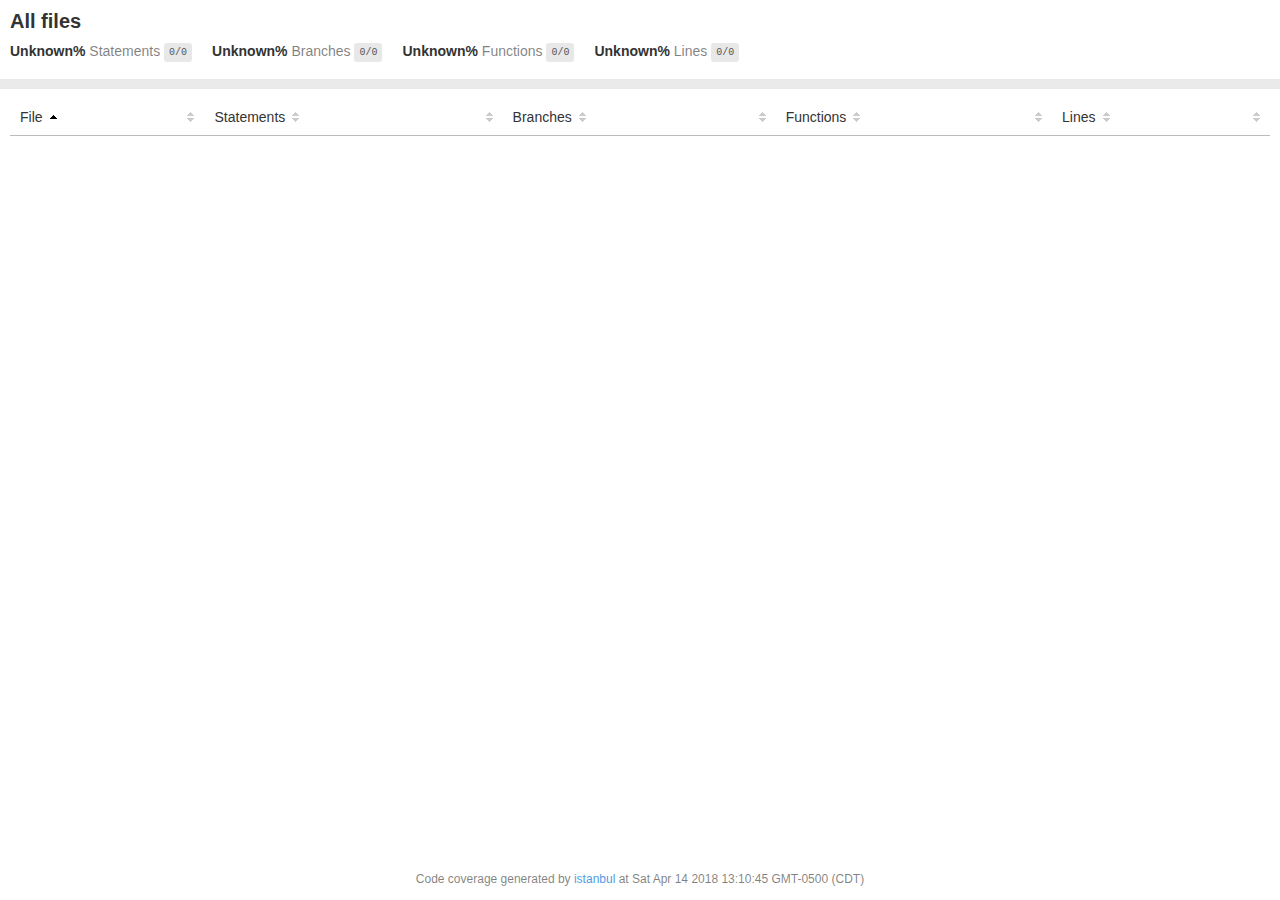
<file: calendar/v-calendar-master/tests/unit/coverage/lcov-report/index.html>
<!doctype html>
<html lang="en">
<head>
    <title>Code coverage report for All files</title>
    <meta charset="utf-8" />
    <link rel="stylesheet" href="prettify.css" />
    <link rel="stylesheet" href="base.css" />
    <meta name="viewport" content="width=device-width, initial-scale=1">
    <style type='text/css'>
        .coverage-summary .sorter {
            background-image: url(sort-arrow-sprite.png);
        }
    </style>
</head>
<body>
<div class='wrapper'>
  <div class='pad1'>
    <h1>
      All files
    </h1>
    <div class='clearfix'>
      <div class='fl pad1y space-right2'>
        <span class="strong">Unknown% </span>
        <span class="quiet">Statements</span>
        <span class='fraction'>0/0</span>
      </div>
      <div class='fl pad1y space-right2'>
        <span class="strong">Unknown% </span>
        <span class="quiet">Branches</span>
        <span class='fraction'>0/0</span>
      </div>
      <div class='fl pad1y space-right2'>
        <span class="strong">Unknown% </span>
        <span class="quiet">Functions</span>
        <span class='fraction'>0/0</span>
      </div>
      <div class='fl pad1y space-right2'>
        <span class="strong">Unknown% </span>
        <span class="quiet">Lines</span>
        <span class='fraction'>0/0</span>
      </div>
    </div>
  </div>
  <div class='status-line medium'></div>
<div class="pad1">
<table class="coverage-summary">
<thead>
<tr>
   <th data-col="file" data-fmt="html" data-html="true" class="file">File</th>
   <th data-col="pic" data-type="number" data-fmt="html" data-html="true" class="pic"></th>
   <th data-col="statements" data-type="number" data-fmt="pct" class="pct">Statements</th>
   <th data-col="statements_raw" data-type="number" data-fmt="html" class="abs"></th>
   <th data-col="branches" data-type="number" data-fmt="pct" class="pct">Branches</th>
   <th data-col="branches_raw" data-type="number" data-fmt="html" class="abs"></th>
   <th data-col="functions" data-type="number" data-fmt="pct" class="pct">Functions</th>
   <th data-col="functions_raw" data-type="number" data-fmt="html" class="abs"></th>
   <th data-col="lines" data-type="number" data-fmt="pct" class="pct">Lines</th>
   <th data-col="lines_raw" data-type="number" data-fmt="html" class="abs"></th>
</tr>
</thead>
<tbody></tbody>
</table>
</div><div class='push'></div><!-- for sticky footer -->
</div><!-- /wrapper -->
<div class='footer quiet pad2 space-top1 center small'>
  Code coverage
  generated by <a href="https://istanbul.js.org/" target="_blank">istanbul</a> at Sat Apr 14 2018 13:10:45 GMT-0500 (CDT)
</div>
</div>
<script src="prettify.js"></script>
<script>
window.onload = function () {
        if (typeof prettyPrint === 'function') {
            prettyPrint();
        }
};
</script>
<script src="sorter.js"></script>
</body>
</html>
</file>
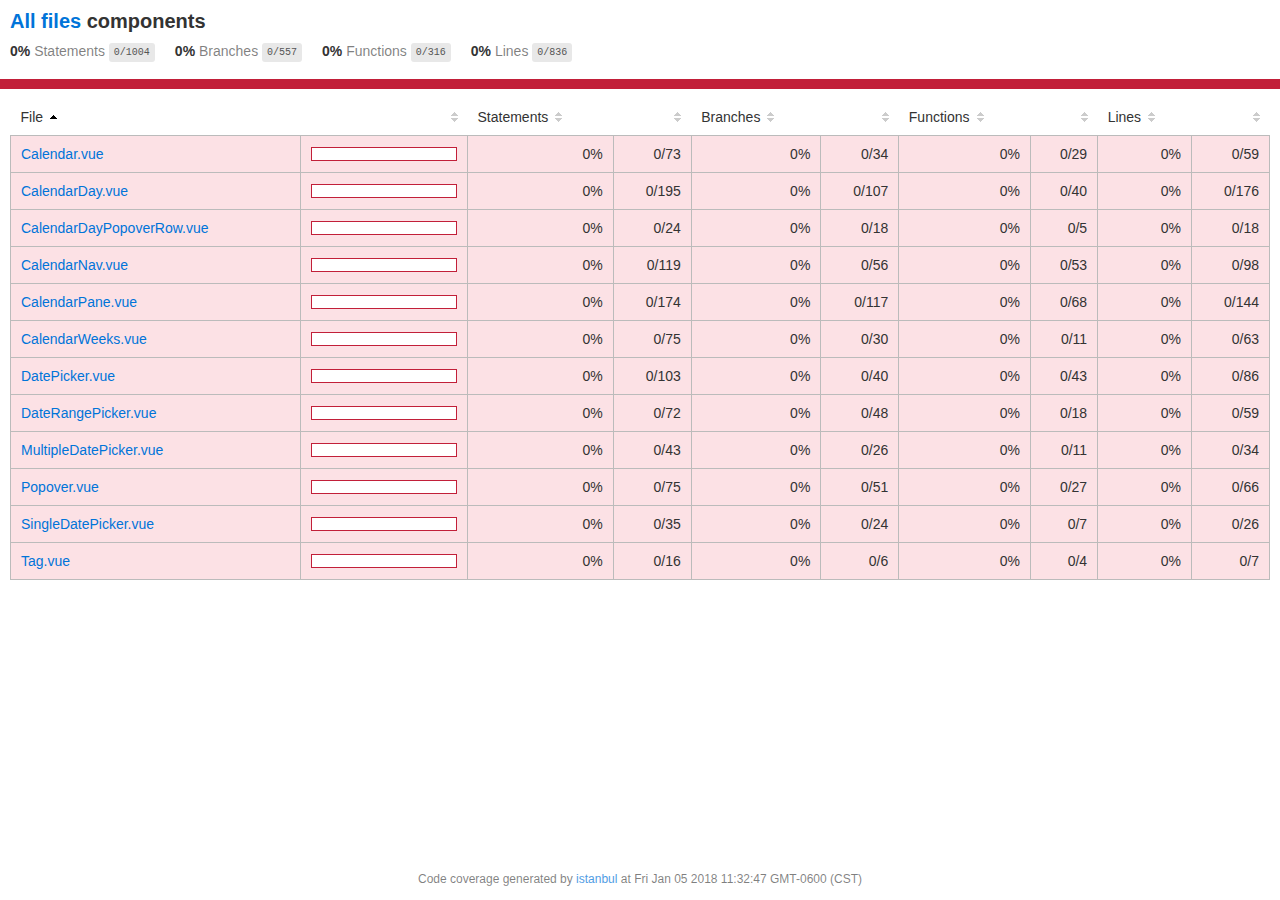
<file: calendar/v-calendar-master/tests/unit/coverage/lcov-report/components/index.html>
<!doctype html>
<html lang="en">
<head>
    <title>Code coverage report for components</title>
    <meta charset="utf-8" />
    <link rel="stylesheet" href="../prettify.css" />
    <link rel="stylesheet" href="../base.css" />
    <meta name="viewport" content="width=device-width, initial-scale=1">
    <style type='text/css'>
        .coverage-summary .sorter {
            background-image: url(../sort-arrow-sprite.png);
        }
    </style>
</head>
<body>
<div class='wrapper'>
  <div class='pad1'>
    <h1>
      <a href="../index.html">All files</a> components
    </h1>
    <div class='clearfix'>
      <div class='fl pad1y space-right2'>
        <span class="strong">0% </span>
        <span class="quiet">Statements</span>
        <span class='fraction'>0/1004</span>
      </div>
      <div class='fl pad1y space-right2'>
        <span class="strong">0% </span>
        <span class="quiet">Branches</span>
        <span class='fraction'>0/557</span>
      </div>
      <div class='fl pad1y space-right2'>
        <span class="strong">0% </span>
        <span class="quiet">Functions</span>
        <span class='fraction'>0/316</span>
      </div>
      <div class='fl pad1y space-right2'>
        <span class="strong">0% </span>
        <span class="quiet">Lines</span>
        <span class='fraction'>0/836</span>
      </div>
    </div>
  </div>
  <div class='status-line low'></div>
<div class="pad1">
<table class="coverage-summary">
<thead>
<tr>
   <th data-col="file" data-fmt="html" data-html="true" class="file">File</th>
   <th data-col="pic" data-type="number" data-fmt="html" data-html="true" class="pic"></th>
   <th data-col="statements" data-type="number" data-fmt="pct" class="pct">Statements</th>
   <th data-col="statements_raw" data-type="number" data-fmt="html" class="abs"></th>
   <th data-col="branches" data-type="number" data-fmt="pct" class="pct">Branches</th>
   <th data-col="branches_raw" data-type="number" data-fmt="html" class="abs"></th>
   <th data-col="functions" data-type="number" data-fmt="pct" class="pct">Functions</th>
   <th data-col="functions_raw" data-type="number" data-fmt="html" class="abs"></th>
   <th data-col="lines" data-type="number" data-fmt="pct" class="pct">Lines</th>
   <th data-col="lines_raw" data-type="number" data-fmt="html" class="abs"></th>
</tr>
</thead>
<tbody><tr>
	<td class="file low" data-value="Calendar.vue"><a href="Calendar.vue.html">Calendar.vue</a></td>
	<td data-value="0" class="pic low"><div class="chart"><div class="cover-fill" style="width: 0%;"></div><div class="cover-empty" style="width:100%;"></div></div></td>
	<td data-value="0" class="pct low">0%</td>
	<td data-value="73" class="abs low">0/73</td>
	<td data-value="0" class="pct low">0%</td>
	<td data-value="34" class="abs low">0/34</td>
	<td data-value="0" class="pct low">0%</td>
	<td data-value="29" class="abs low">0/29</td>
	<td data-value="0" class="pct low">0%</td>
	<td data-value="59" class="abs low">0/59</td>
	</tr>

<tr>
	<td class="file low" data-value="CalendarDay.vue"><a href="CalendarDay.vue.html">CalendarDay.vue</a></td>
	<td data-value="0" class="pic low"><div class="chart"><div class="cover-fill" style="width: 0%;"></div><div class="cover-empty" style="width:100%;"></div></div></td>
	<td data-value="0" class="pct low">0%</td>
	<td data-value="195" class="abs low">0/195</td>
	<td data-value="0" class="pct low">0%</td>
	<td data-value="107" class="abs low">0/107</td>
	<td data-value="0" class="pct low">0%</td>
	<td data-value="40" class="abs low">0/40</td>
	<td data-value="0" class="pct low">0%</td>
	<td data-value="176" class="abs low">0/176</td>
	</tr>

<tr>
	<td class="file low" data-value="CalendarDayPopoverRow.vue"><a href="CalendarDayPopoverRow.vue.html">CalendarDayPopoverRow.vue</a></td>
	<td data-value="0" class="pic low"><div class="chart"><div class="cover-fill" style="width: 0%;"></div><div class="cover-empty" style="width:100%;"></div></div></td>
	<td data-value="0" class="pct low">0%</td>
	<td data-value="24" class="abs low">0/24</td>
	<td data-value="0" class="pct low">0%</td>
	<td data-value="18" class="abs low">0/18</td>
	<td data-value="0" class="pct low">0%</td>
	<td data-value="5" class="abs low">0/5</td>
	<td data-value="0" class="pct low">0%</td>
	<td data-value="18" class="abs low">0/18</td>
	</tr>

<tr>
	<td class="file low" data-value="CalendarNav.vue"><a href="CalendarNav.vue.html">CalendarNav.vue</a></td>
	<td data-value="0" class="pic low"><div class="chart"><div class="cover-fill" style="width: 0%;"></div><div class="cover-empty" style="width:100%;"></div></div></td>
	<td data-value="0" class="pct low">0%</td>
	<td data-value="119" class="abs low">0/119</td>
	<td data-value="0" class="pct low">0%</td>
	<td data-value="56" class="abs low">0/56</td>
	<td data-value="0" class="pct low">0%</td>
	<td data-value="53" class="abs low">0/53</td>
	<td data-value="0" class="pct low">0%</td>
	<td data-value="98" class="abs low">0/98</td>
	</tr>

<tr>
	<td class="file low" data-value="CalendarPane.vue"><a href="CalendarPane.vue.html">CalendarPane.vue</a></td>
	<td data-value="0" class="pic low"><div class="chart"><div class="cover-fill" style="width: 0%;"></div><div class="cover-empty" style="width:100%;"></div></div></td>
	<td data-value="0" class="pct low">0%</td>
	<td data-value="174" class="abs low">0/174</td>
	<td data-value="0" class="pct low">0%</td>
	<td data-value="117" class="abs low">0/117</td>
	<td data-value="0" class="pct low">0%</td>
	<td data-value="68" class="abs low">0/68</td>
	<td data-value="0" class="pct low">0%</td>
	<td data-value="144" class="abs low">0/144</td>
	</tr>

<tr>
	<td class="file low" data-value="CalendarWeeks.vue"><a href="CalendarWeeks.vue.html">CalendarWeeks.vue</a></td>
	<td data-value="0" class="pic low"><div class="chart"><div class="cover-fill" style="width: 0%;"></div><div class="cover-empty" style="width:100%;"></div></div></td>
	<td data-value="0" class="pct low">0%</td>
	<td data-value="75" class="abs low">0/75</td>
	<td data-value="0" class="pct low">0%</td>
	<td data-value="30" class="abs low">0/30</td>
	<td data-value="0" class="pct low">0%</td>
	<td data-value="11" class="abs low">0/11</td>
	<td data-value="0" class="pct low">0%</td>
	<td data-value="63" class="abs low">0/63</td>
	</tr>

<tr>
	<td class="file low" data-value="DatePicker.vue"><a href="DatePicker.vue.html">DatePicker.vue</a></td>
	<td data-value="0" class="pic low"><div class="chart"><div class="cover-fill" style="width: 0%;"></div><div class="cover-empty" style="width:100%;"></div></div></td>
	<td data-value="0" class="pct low">0%</td>
	<td data-value="103" class="abs low">0/103</td>
	<td data-value="0" class="pct low">0%</td>
	<td data-value="40" class="abs low">0/40</td>
	<td data-value="0" class="pct low">0%</td>
	<td data-value="43" class="abs low">0/43</td>
	<td data-value="0" class="pct low">0%</td>
	<td data-value="86" class="abs low">0/86</td>
	</tr>

<tr>
	<td class="file low" data-value="DateRangePicker.vue"><a href="DateRangePicker.vue.html">DateRangePicker.vue</a></td>
	<td data-value="0" class="pic low"><div class="chart"><div class="cover-fill" style="width: 0%;"></div><div class="cover-empty" style="width:100%;"></div></div></td>
	<td data-value="0" class="pct low">0%</td>
	<td data-value="72" class="abs low">0/72</td>
	<td data-value="0" class="pct low">0%</td>
	<td data-value="48" class="abs low">0/48</td>
	<td data-value="0" class="pct low">0%</td>
	<td data-value="18" class="abs low">0/18</td>
	<td data-value="0" class="pct low">0%</td>
	<td data-value="59" class="abs low">0/59</td>
	</tr>

<tr>
	<td class="file low" data-value="MultipleDatePicker.vue"><a href="MultipleDatePicker.vue.html">MultipleDatePicker.vue</a></td>
	<td data-value="0" class="pic low"><div class="chart"><div class="cover-fill" style="width: 0%;"></div><div class="cover-empty" style="width:100%;"></div></div></td>
	<td data-value="0" class="pct low">0%</td>
	<td data-value="43" class="abs low">0/43</td>
	<td data-value="0" class="pct low">0%</td>
	<td data-value="26" class="abs low">0/26</td>
	<td data-value="0" class="pct low">0%</td>
	<td data-value="11" class="abs low">0/11</td>
	<td data-value="0" class="pct low">0%</td>
	<td data-value="34" class="abs low">0/34</td>
	</tr>

<tr>
	<td class="file low" data-value="Popover.vue"><a href="Popover.vue.html">Popover.vue</a></td>
	<td data-value="0" class="pic low"><div class="chart"><div class="cover-fill" style="width: 0%;"></div><div class="cover-empty" style="width:100%;"></div></div></td>
	<td data-value="0" class="pct low">0%</td>
	<td data-value="75" class="abs low">0/75</td>
	<td data-value="0" class="pct low">0%</td>
	<td data-value="51" class="abs low">0/51</td>
	<td data-value="0" class="pct low">0%</td>
	<td data-value="27" class="abs low">0/27</td>
	<td data-value="0" class="pct low">0%</td>
	<td data-value="66" class="abs low">0/66</td>
	</tr>

<tr>
	<td class="file low" data-value="SingleDatePicker.vue"><a href="SingleDatePicker.vue.html">SingleDatePicker.vue</a></td>
	<td data-value="0" class="pic low"><div class="chart"><div class="cover-fill" style="width: 0%;"></div><div class="cover-empty" style="width:100%;"></div></div></td>
	<td data-value="0" class="pct low">0%</td>
	<td data-value="35" class="abs low">0/35</td>
	<td data-value="0" class="pct low">0%</td>
	<td data-value="24" class="abs low">0/24</td>
	<td data-value="0" class="pct low">0%</td>
	<td data-value="7" class="abs low">0/7</td>
	<td data-value="0" class="pct low">0%</td>
	<td data-value="26" class="abs low">0/26</td>
	</tr>

<tr>
	<td class="file low" data-value="Tag.vue"><a href="Tag.vue.html">Tag.vue</a></td>
	<td data-value="0" class="pic low"><div class="chart"><div class="cover-fill" style="width: 0%;"></div><div class="cover-empty" style="width:100%;"></div></div></td>
	<td data-value="0" class="pct low">0%</td>
	<td data-value="16" class="abs low">0/16</td>
	<td data-value="0" class="pct low">0%</td>
	<td data-value="6" class="abs low">0/6</td>
	<td data-value="0" class="pct low">0%</td>
	<td data-value="4" class="abs low">0/4</td>
	<td data-value="0" class="pct low">0%</td>
	<td data-value="7" class="abs low">0/7</td>
	</tr>

</tbody>
</table>
</div><div class='push'></div><!-- for sticky footer -->
</div><!-- /wrapper -->
<div class='footer quiet pad2 space-top1 center small'>
  Code coverage
  generated by <a href="https://istanbul.js.org/" target="_blank">istanbul</a> at Fri Jan 05 2018 11:32:47 GMT-0600 (CST)
</div>
</div>
<script src="../prettify.js"></script>
<script>
window.onload = function () {
        if (typeof prettyPrint === 'function') {
            prettyPrint();
        }
};
</script>
<script src="../sorter.js"></script>
</body>
</html>
</file>
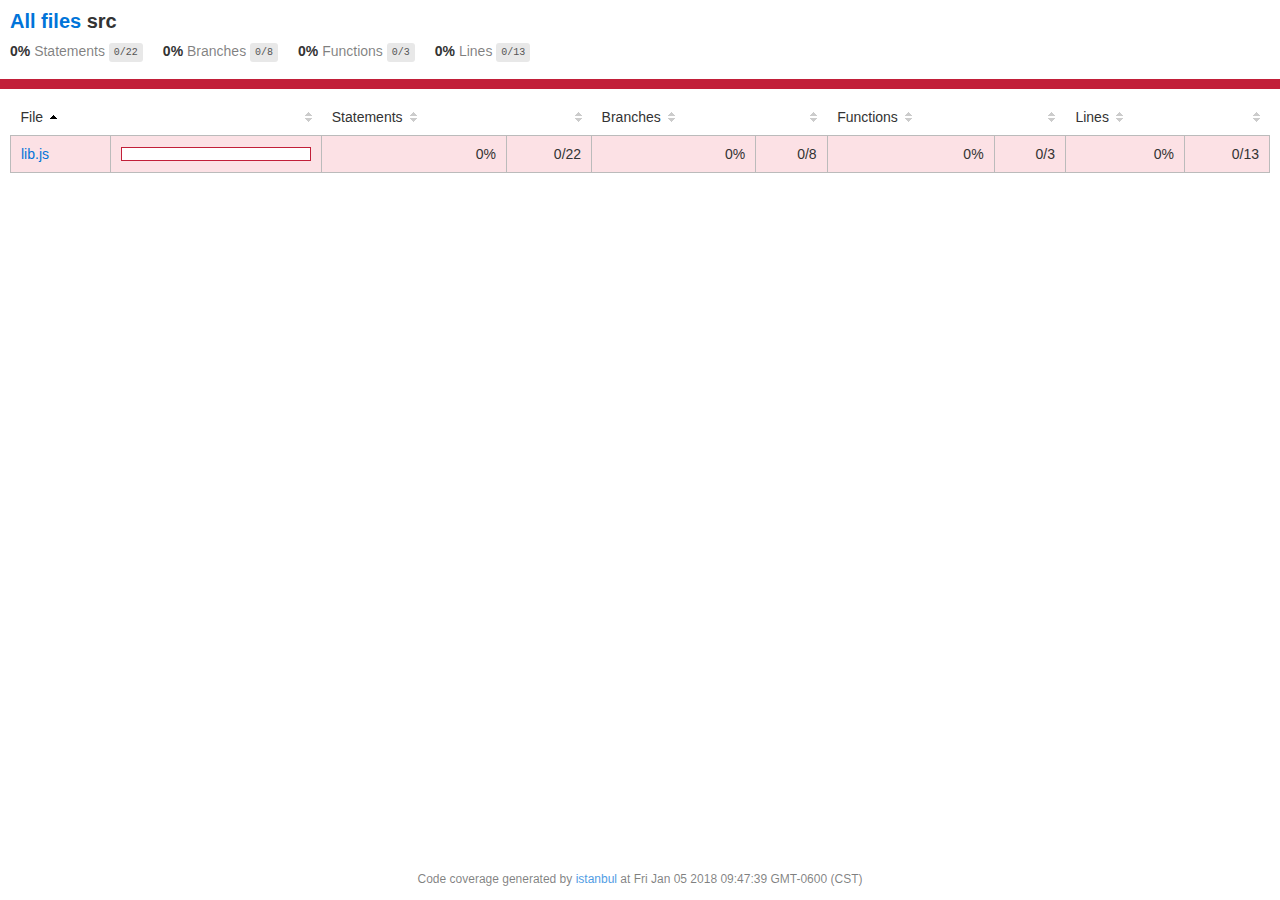
<file: calendar/v-calendar-master/tests/unit/coverage/lcov-report/src/index.html>
<!doctype html>
<html lang="en">
<head>
    <title>Code coverage report for src</title>
    <meta charset="utf-8" />
    <link rel="stylesheet" href="../prettify.css" />
    <link rel="stylesheet" href="../base.css" />
    <meta name="viewport" content="width=device-width, initial-scale=1">
    <style type='text/css'>
        .coverage-summary .sorter {
            background-image: url(../sort-arrow-sprite.png);
        }
    </style>
</head>
<body>
<div class='wrapper'>
  <div class='pad1'>
    <h1>
      <a href="../index.html">All files</a> src
    </h1>
    <div class='clearfix'>
      <div class='fl pad1y space-right2'>
        <span class="strong">0% </span>
        <span class="quiet">Statements</span>
        <span class='fraction'>0/22</span>
      </div>
      <div class='fl pad1y space-right2'>
        <span class="strong">0% </span>
        <span class="quiet">Branches</span>
        <span class='fraction'>0/8</span>
      </div>
      <div class='fl pad1y space-right2'>
        <span class="strong">0% </span>
        <span class="quiet">Functions</span>
        <span class='fraction'>0/3</span>
      </div>
      <div class='fl pad1y space-right2'>
        <span class="strong">0% </span>
        <span class="quiet">Lines</span>
        <span class='fraction'>0/13</span>
      </div>
    </div>
  </div>
  <div class='status-line low'></div>
<div class="pad1">
<table class="coverage-summary">
<thead>
<tr>
   <th data-col="file" data-fmt="html" data-html="true" class="file">File</th>
   <th data-col="pic" data-type="number" data-fmt="html" data-html="true" class="pic"></th>
   <th data-col="statements" data-type="number" data-fmt="pct" class="pct">Statements</th>
   <th data-col="statements_raw" data-type="number" data-fmt="html" class="abs"></th>
   <th data-col="branches" data-type="number" data-fmt="pct" class="pct">Branches</th>
   <th data-col="branches_raw" data-type="number" data-fmt="html" class="abs"></th>
   <th data-col="functions" data-type="number" data-fmt="pct" class="pct">Functions</th>
   <th data-col="functions_raw" data-type="number" data-fmt="html" class="abs"></th>
   <th data-col="lines" data-type="number" data-fmt="pct" class="pct">Lines</th>
   <th data-col="lines_raw" data-type="number" data-fmt="html" class="abs"></th>
</tr>
</thead>
<tbody><tr>
	<td class="file low" data-value="lib.js"><a href="lib.js.html">lib.js</a></td>
	<td data-value="0" class="pic low"><div class="chart"><div class="cover-fill" style="width: 0%;"></div><div class="cover-empty" style="width:100%;"></div></div></td>
	<td data-value="0" class="pct low">0%</td>
	<td data-value="22" class="abs low">0/22</td>
	<td data-value="0" class="pct low">0%</td>
	<td data-value="8" class="abs low">0/8</td>
	<td data-value="0" class="pct low">0%</td>
	<td data-value="3" class="abs low">0/3</td>
	<td data-value="0" class="pct low">0%</td>
	<td data-value="13" class="abs low">0/13</td>
	</tr>

</tbody>
</table>
</div><div class='push'></div><!-- for sticky footer -->
</div><!-- /wrapper -->
<div class='footer quiet pad2 space-top1 center small'>
  Code coverage
  generated by <a href="https://istanbul.js.org/" target="_blank">istanbul</a> at Fri Jan 05 2018 09:47:39 GMT-0600 (CST)
</div>
</div>
<script src="../prettify.js"></script>
<script>
window.onload = function () {
        if (typeof prettyPrint === 'function') {
            prettyPrint();
        }
};
</script>
<script src="../sorter.js"></script>
</body>
</html>
</file>
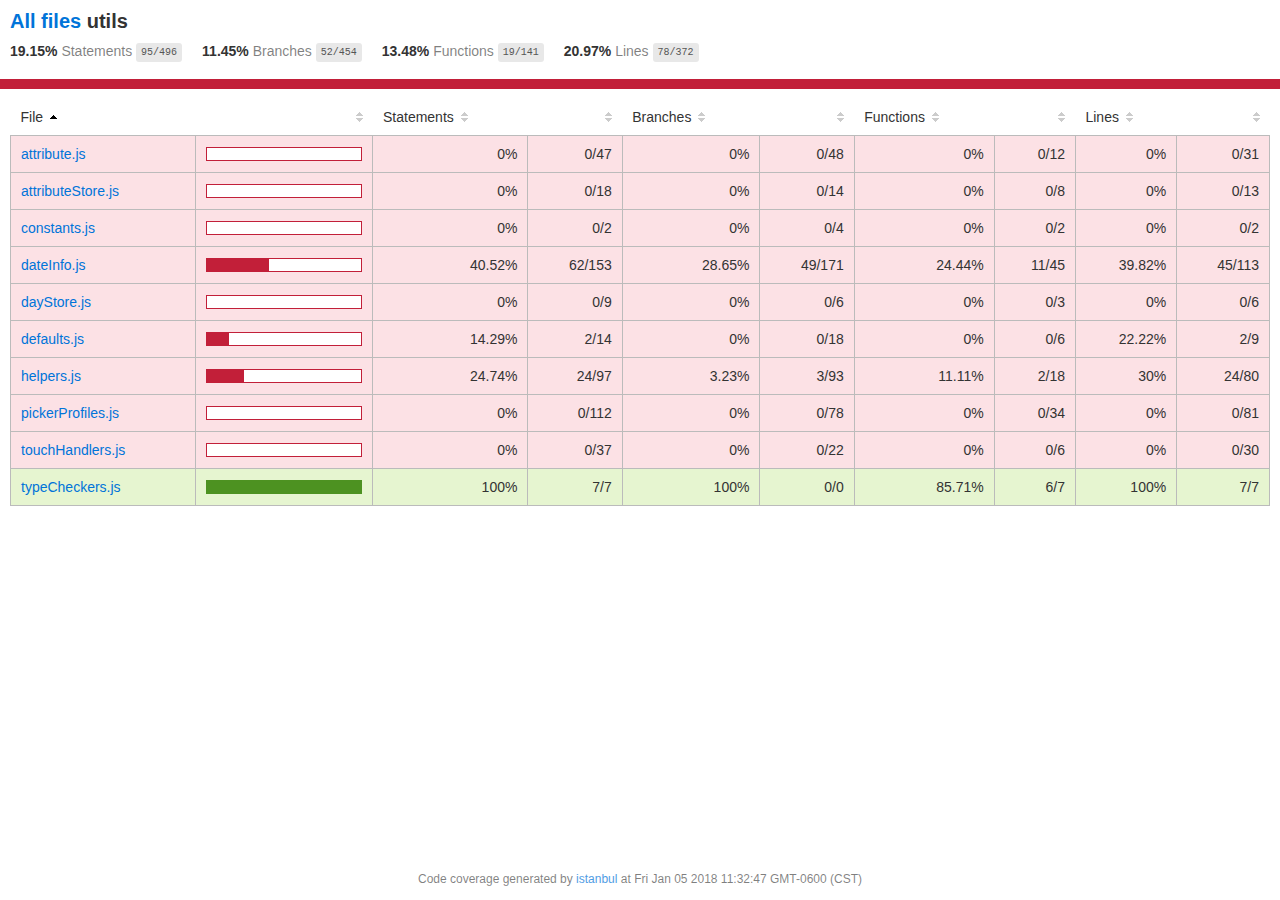
<file: calendar/v-calendar-master/tests/unit/coverage/lcov-report/utils/index.html>
<!doctype html>
<html lang="en">
<head>
    <title>Code coverage report for utils</title>
    <meta charset="utf-8" />
    <link rel="stylesheet" href="../prettify.css" />
    <link rel="stylesheet" href="../base.css" />
    <meta name="viewport" content="width=device-width, initial-scale=1">
    <style type='text/css'>
        .coverage-summary .sorter {
            background-image: url(../sort-arrow-sprite.png);
        }
    </style>
</head>
<body>
<div class='wrapper'>
  <div class='pad1'>
    <h1>
      <a href="../index.html">All files</a> utils
    </h1>
    <div class='clearfix'>
      <div class='fl pad1y space-right2'>
        <span class="strong">19.15% </span>
        <span class="quiet">Statements</span>
        <span class='fraction'>95/496</span>
      </div>
      <div class='fl pad1y space-right2'>
        <span class="strong">11.45% </span>
        <span class="quiet">Branches</span>
        <span class='fraction'>52/454</span>
      </div>
      <div class='fl pad1y space-right2'>
        <span class="strong">13.48% </span>
        <span class="quiet">Functions</span>
        <span class='fraction'>19/141</span>
      </div>
      <div class='fl pad1y space-right2'>
        <span class="strong">20.97% </span>
        <span class="quiet">Lines</span>
        <span class='fraction'>78/372</span>
      </div>
    </div>
  </div>
  <div class='status-line low'></div>
<div class="pad1">
<table class="coverage-summary">
<thead>
<tr>
   <th data-col="file" data-fmt="html" data-html="true" class="file">File</th>
   <th data-col="pic" data-type="number" data-fmt="html" data-html="true" class="pic"></th>
   <th data-col="statements" data-type="number" data-fmt="pct" class="pct">Statements</th>
   <th data-col="statements_raw" data-type="number" data-fmt="html" class="abs"></th>
   <th data-col="branches" data-type="number" data-fmt="pct" class="pct">Branches</th>
   <th data-col="branches_raw" data-type="number" data-fmt="html" class="abs"></th>
   <th data-col="functions" data-type="number" data-fmt="pct" class="pct">Functions</th>
   <th data-col="functions_raw" data-type="number" data-fmt="html" class="abs"></th>
   <th data-col="lines" data-type="number" data-fmt="pct" class="pct">Lines</th>
   <th data-col="lines_raw" data-type="number" data-fmt="html" class="abs"></th>
</tr>
</thead>
<tbody><tr>
	<td class="file low" data-value="attribute.js"><a href="attribute.js.html">attribute.js</a></td>
	<td data-value="0" class="pic low"><div class="chart"><div class="cover-fill" style="width: 0%;"></div><div class="cover-empty" style="width:100%;"></div></div></td>
	<td data-value="0" class="pct low">0%</td>
	<td data-value="47" class="abs low">0/47</td>
	<td data-value="0" class="pct low">0%</td>
	<td data-value="48" class="abs low">0/48</td>
	<td data-value="0" class="pct low">0%</td>
	<td data-value="12" class="abs low">0/12</td>
	<td data-value="0" class="pct low">0%</td>
	<td data-value="31" class="abs low">0/31</td>
	</tr>

<tr>
	<td class="file low" data-value="attributeStore.js"><a href="attributeStore.js.html">attributeStore.js</a></td>
	<td data-value="0" class="pic low"><div class="chart"><div class="cover-fill" style="width: 0%;"></div><div class="cover-empty" style="width:100%;"></div></div></td>
	<td data-value="0" class="pct low">0%</td>
	<td data-value="18" class="abs low">0/18</td>
	<td data-value="0" class="pct low">0%</td>
	<td data-value="14" class="abs low">0/14</td>
	<td data-value="0" class="pct low">0%</td>
	<td data-value="8" class="abs low">0/8</td>
	<td data-value="0" class="pct low">0%</td>
	<td data-value="13" class="abs low">0/13</td>
	</tr>

<tr>
	<td class="file low" data-value="constants.js"><a href="constants.js.html">constants.js</a></td>
	<td data-value="0" class="pic low"><div class="chart"><div class="cover-fill" style="width: 0%;"></div><div class="cover-empty" style="width:100%;"></div></div></td>
	<td data-value="0" class="pct low">0%</td>
	<td data-value="2" class="abs low">0/2</td>
	<td data-value="0" class="pct low">0%</td>
	<td data-value="4" class="abs low">0/4</td>
	<td data-value="0" class="pct low">0%</td>
	<td data-value="2" class="abs low">0/2</td>
	<td data-value="0" class="pct low">0%</td>
	<td data-value="2" class="abs low">0/2</td>
	</tr>

<tr>
	<td class="file low" data-value="dateInfo.js"><a href="dateInfo.js.html">dateInfo.js</a></td>
	<td data-value="40.52" class="pic low"><div class="chart"><div class="cover-fill" style="width: 40%;"></div><div class="cover-empty" style="width:60%;"></div></div></td>
	<td data-value="40.52" class="pct low">40.52%</td>
	<td data-value="153" class="abs low">62/153</td>
	<td data-value="28.65" class="pct low">28.65%</td>
	<td data-value="171" class="abs low">49/171</td>
	<td data-value="24.44" class="pct low">24.44%</td>
	<td data-value="45" class="abs low">11/45</td>
	<td data-value="39.82" class="pct low">39.82%</td>
	<td data-value="113" class="abs low">45/113</td>
	</tr>

<tr>
	<td class="file low" data-value="dayStore.js"><a href="dayStore.js.html">dayStore.js</a></td>
	<td data-value="0" class="pic low"><div class="chart"><div class="cover-fill" style="width: 0%;"></div><div class="cover-empty" style="width:100%;"></div></div></td>
	<td data-value="0" class="pct low">0%</td>
	<td data-value="9" class="abs low">0/9</td>
	<td data-value="0" class="pct low">0%</td>
	<td data-value="6" class="abs low">0/6</td>
	<td data-value="0" class="pct low">0%</td>
	<td data-value="3" class="abs low">0/3</td>
	<td data-value="0" class="pct low">0%</td>
	<td data-value="6" class="abs low">0/6</td>
	</tr>

<tr>
	<td class="file low" data-value="defaults.js"><a href="defaults.js.html">defaults.js</a></td>
	<td data-value="14.29" class="pic low"><div class="chart"><div class="cover-fill" style="width: 14%;"></div><div class="cover-empty" style="width:86%;"></div></div></td>
	<td data-value="14.29" class="pct low">14.29%</td>
	<td data-value="14" class="abs low">2/14</td>
	<td data-value="0" class="pct low">0%</td>
	<td data-value="18" class="abs low">0/18</td>
	<td data-value="0" class="pct low">0%</td>
	<td data-value="6" class="abs low">0/6</td>
	<td data-value="22.22" class="pct low">22.22%</td>
	<td data-value="9" class="abs low">2/9</td>
	</tr>

<tr>
	<td class="file low" data-value="helpers.js"><a href="helpers.js.html">helpers.js</a></td>
	<td data-value="24.74" class="pic low"><div class="chart"><div class="cover-fill" style="width: 24%;"></div><div class="cover-empty" style="width:76%;"></div></div></td>
	<td data-value="24.74" class="pct low">24.74%</td>
	<td data-value="97" class="abs low">24/97</td>
	<td data-value="3.23" class="pct low">3.23%</td>
	<td data-value="93" class="abs low">3/93</td>
	<td data-value="11.11" class="pct low">11.11%</td>
	<td data-value="18" class="abs low">2/18</td>
	<td data-value="30" class="pct low">30%</td>
	<td data-value="80" class="abs low">24/80</td>
	</tr>

<tr>
	<td class="file low" data-value="pickerProfiles.js"><a href="pickerProfiles.js.html">pickerProfiles.js</a></td>
	<td data-value="0" class="pic low"><div class="chart"><div class="cover-fill" style="width: 0%;"></div><div class="cover-empty" style="width:100%;"></div></div></td>
	<td data-value="0" class="pct low">0%</td>
	<td data-value="112" class="abs low">0/112</td>
	<td data-value="0" class="pct low">0%</td>
	<td data-value="78" class="abs low">0/78</td>
	<td data-value="0" class="pct low">0%</td>
	<td data-value="34" class="abs low">0/34</td>
	<td data-value="0" class="pct low">0%</td>
	<td data-value="81" class="abs low">0/81</td>
	</tr>

<tr>
	<td class="file low" data-value="touchHandlers.js"><a href="touchHandlers.js.html">touchHandlers.js</a></td>
	<td data-value="0" class="pic low"><div class="chart"><div class="cover-fill" style="width: 0%;"></div><div class="cover-empty" style="width:100%;"></div></div></td>
	<td data-value="0" class="pct low">0%</td>
	<td data-value="37" class="abs low">0/37</td>
	<td data-value="0" class="pct low">0%</td>
	<td data-value="22" class="abs low">0/22</td>
	<td data-value="0" class="pct low">0%</td>
	<td data-value="6" class="abs low">0/6</td>
	<td data-value="0" class="pct low">0%</td>
	<td data-value="30" class="abs low">0/30</td>
	</tr>

<tr>
	<td class="file high" data-value="typeCheckers.js"><a href="typeCheckers.js.html">typeCheckers.js</a></td>
	<td data-value="100" class="pic high"><div class="chart"><div class="cover-fill cover-full" style="width: 100%;"></div><div class="cover-empty" style="width:0%;"></div></div></td>
	<td data-value="100" class="pct high">100%</td>
	<td data-value="7" class="abs high">7/7</td>
	<td data-value="100" class="pct high">100%</td>
	<td data-value="0" class="abs high">0/0</td>
	<td data-value="85.71" class="pct high">85.71%</td>
	<td data-value="7" class="abs high">6/7</td>
	<td data-value="100" class="pct high">100%</td>
	<td data-value="7" class="abs high">7/7</td>
	</tr>

</tbody>
</table>
</div><div class='push'></div><!-- for sticky footer -->
</div><!-- /wrapper -->
<div class='footer quiet pad2 space-top1 center small'>
  Code coverage
  generated by <a href="https://istanbul.js.org/" target="_blank">istanbul</a> at Fri Jan 05 2018 11:32:47 GMT-0600 (CST)
</div>
</div>
<script src="../prettify.js"></script>
<script>
window.onload = function () {
        if (typeof prettyPrint === 'function') {
            prettyPrint();
        }
};
</script>
<script src="../sorter.js"></script>
</body>
</html>
</file>
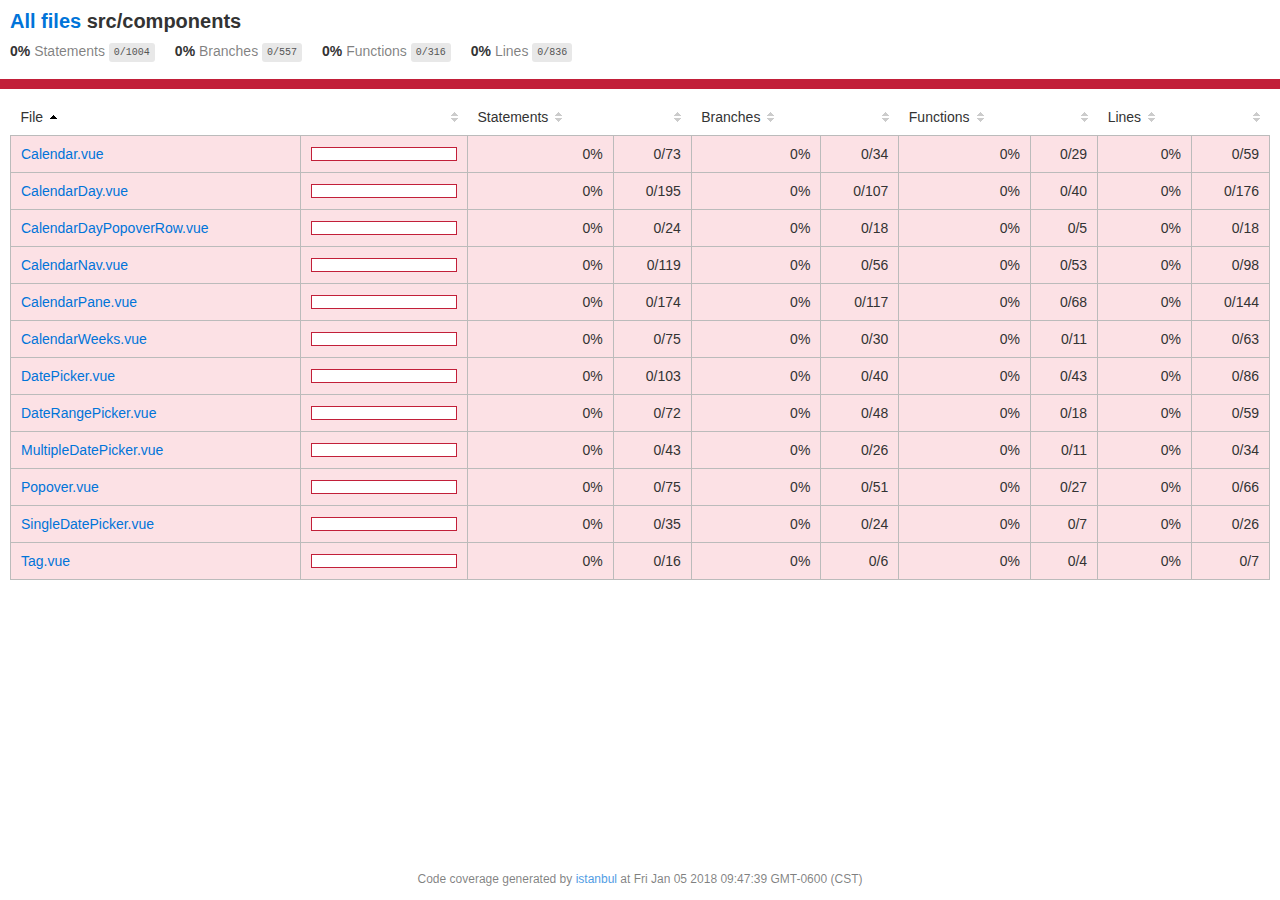
<file: calendar/v-calendar-master/tests/unit/coverage/lcov-report/src/components/index.html>
<!doctype html>
<html lang="en">
<head>
    <title>Code coverage report for src/components</title>
    <meta charset="utf-8" />
    <link rel="stylesheet" href="../../prettify.css" />
    <link rel="stylesheet" href="../../base.css" />
    <meta name="viewport" content="width=device-width, initial-scale=1">
    <style type='text/css'>
        .coverage-summary .sorter {
            background-image: url(../../sort-arrow-sprite.png);
        }
    </style>
</head>
<body>
<div class='wrapper'>
  <div class='pad1'>
    <h1>
      <a href="../../index.html">All files</a> src/components
    </h1>
    <div class='clearfix'>
      <div class='fl pad1y space-right2'>
        <span class="strong">0% </span>
        <span class="quiet">Statements</span>
        <span class='fraction'>0/1004</span>
      </div>
      <div class='fl pad1y space-right2'>
        <span class="strong">0% </span>
        <span class="quiet">Branches</span>
        <span class='fraction'>0/557</span>
      </div>
      <div class='fl pad1y space-right2'>
        <span class="strong">0% </span>
        <span class="quiet">Functions</span>
        <span class='fraction'>0/316</span>
      </div>
      <div class='fl pad1y space-right2'>
        <span class="strong">0% </span>
        <span class="quiet">Lines</span>
        <span class='fraction'>0/836</span>
      </div>
    </div>
  </div>
  <div class='status-line low'></div>
<div class="pad1">
<table class="coverage-summary">
<thead>
<tr>
   <th data-col="file" data-fmt="html" data-html="true" class="file">File</th>
   <th data-col="pic" data-type="number" data-fmt="html" data-html="true" class="pic"></th>
   <th data-col="statements" data-type="number" data-fmt="pct" class="pct">Statements</th>
   <th data-col="statements_raw" data-type="number" data-fmt="html" class="abs"></th>
   <th data-col="branches" data-type="number" data-fmt="pct" class="pct">Branches</th>
   <th data-col="branches_raw" data-type="number" data-fmt="html" class="abs"></th>
   <th data-col="functions" data-type="number" data-fmt="pct" class="pct">Functions</th>
   <th data-col="functions_raw" data-type="number" data-fmt="html" class="abs"></th>
   <th data-col="lines" data-type="number" data-fmt="pct" class="pct">Lines</th>
   <th data-col="lines_raw" data-type="number" data-fmt="html" class="abs"></th>
</tr>
</thead>
<tbody><tr>
	<td class="file low" data-value="Calendar.vue"><a href="Calendar.vue.html">Calendar.vue</a></td>
	<td data-value="0" class="pic low"><div class="chart"><div class="cover-fill" style="width: 0%;"></div><div class="cover-empty" style="width:100%;"></div></div></td>
	<td data-value="0" class="pct low">0%</td>
	<td data-value="73" class="abs low">0/73</td>
	<td data-value="0" class="pct low">0%</td>
	<td data-value="34" class="abs low">0/34</td>
	<td data-value="0" class="pct low">0%</td>
	<td data-value="29" class="abs low">0/29</td>
	<td data-value="0" class="pct low">0%</td>
	<td data-value="59" class="abs low">0/59</td>
	</tr>

<tr>
	<td class="file low" data-value="CalendarDay.vue"><a href="CalendarDay.vue.html">CalendarDay.vue</a></td>
	<td data-value="0" class="pic low"><div class="chart"><div class="cover-fill" style="width: 0%;"></div><div class="cover-empty" style="width:100%;"></div></div></td>
	<td data-value="0" class="pct low">0%</td>
	<td data-value="195" class="abs low">0/195</td>
	<td data-value="0" class="pct low">0%</td>
	<td data-value="107" class="abs low">0/107</td>
	<td data-value="0" class="pct low">0%</td>
	<td data-value="40" class="abs low">0/40</td>
	<td data-value="0" class="pct low">0%</td>
	<td data-value="176" class="abs low">0/176</td>
	</tr>

<tr>
	<td class="file low" data-value="CalendarDayPopoverRow.vue"><a href="CalendarDayPopoverRow.vue.html">CalendarDayPopoverRow.vue</a></td>
	<td data-value="0" class="pic low"><div class="chart"><div class="cover-fill" style="width: 0%;"></div><div class="cover-empty" style="width:100%;"></div></div></td>
	<td data-value="0" class="pct low">0%</td>
	<td data-value="24" class="abs low">0/24</td>
	<td data-value="0" class="pct low">0%</td>
	<td data-value="18" class="abs low">0/18</td>
	<td data-value="0" class="pct low">0%</td>
	<td data-value="5" class="abs low">0/5</td>
	<td data-value="0" class="pct low">0%</td>
	<td data-value="18" class="abs low">0/18</td>
	</tr>

<tr>
	<td class="file low" data-value="CalendarNav.vue"><a href="CalendarNav.vue.html">CalendarNav.vue</a></td>
	<td data-value="0" class="pic low"><div class="chart"><div class="cover-fill" style="width: 0%;"></div><div class="cover-empty" style="width:100%;"></div></div></td>
	<td data-value="0" class="pct low">0%</td>
	<td data-value="119" class="abs low">0/119</td>
	<td data-value="0" class="pct low">0%</td>
	<td data-value="56" class="abs low">0/56</td>
	<td data-value="0" class="pct low">0%</td>
	<td data-value="53" class="abs low">0/53</td>
	<td data-value="0" class="pct low">0%</td>
	<td data-value="98" class="abs low">0/98</td>
	</tr>

<tr>
	<td class="file low" data-value="CalendarPane.vue"><a href="CalendarPane.vue.html">CalendarPane.vue</a></td>
	<td data-value="0" class="pic low"><div class="chart"><div class="cover-fill" style="width: 0%;"></div><div class="cover-empty" style="width:100%;"></div></div></td>
	<td data-value="0" class="pct low">0%</td>
	<td data-value="174" class="abs low">0/174</td>
	<td data-value="0" class="pct low">0%</td>
	<td data-value="117" class="abs low">0/117</td>
	<td data-value="0" class="pct low">0%</td>
	<td data-value="68" class="abs low">0/68</td>
	<td data-value="0" class="pct low">0%</td>
	<td data-value="144" class="abs low">0/144</td>
	</tr>

<tr>
	<td class="file low" data-value="CalendarWeeks.vue"><a href="CalendarWeeks.vue.html">CalendarWeeks.vue</a></td>
	<td data-value="0" class="pic low"><div class="chart"><div class="cover-fill" style="width: 0%;"></div><div class="cover-empty" style="width:100%;"></div></div></td>
	<td data-value="0" class="pct low">0%</td>
	<td data-value="75" class="abs low">0/75</td>
	<td data-value="0" class="pct low">0%</td>
	<td data-value="30" class="abs low">0/30</td>
	<td data-value="0" class="pct low">0%</td>
	<td data-value="11" class="abs low">0/11</td>
	<td data-value="0" class="pct low">0%</td>
	<td data-value="63" class="abs low">0/63</td>
	</tr>

<tr>
	<td class="file low" data-value="DatePicker.vue"><a href="DatePicker.vue.html">DatePicker.vue</a></td>
	<td data-value="0" class="pic low"><div class="chart"><div class="cover-fill" style="width: 0%;"></div><div class="cover-empty" style="width:100%;"></div></div></td>
	<td data-value="0" class="pct low">0%</td>
	<td data-value="103" class="abs low">0/103</td>
	<td data-value="0" class="pct low">0%</td>
	<td data-value="40" class="abs low">0/40</td>
	<td data-value="0" class="pct low">0%</td>
	<td data-value="43" class="abs low">0/43</td>
	<td data-value="0" class="pct low">0%</td>
	<td data-value="86" class="abs low">0/86</td>
	</tr>

<tr>
	<td class="file low" data-value="DateRangePicker.vue"><a href="DateRangePicker.vue.html">DateRangePicker.vue</a></td>
	<td data-value="0" class="pic low"><div class="chart"><div class="cover-fill" style="width: 0%;"></div><div class="cover-empty" style="width:100%;"></div></div></td>
	<td data-value="0" class="pct low">0%</td>
	<td data-value="72" class="abs low">0/72</td>
	<td data-value="0" class="pct low">0%</td>
	<td data-value="48" class="abs low">0/48</td>
	<td data-value="0" class="pct low">0%</td>
	<td data-value="18" class="abs low">0/18</td>
	<td data-value="0" class="pct low">0%</td>
	<td data-value="59" class="abs low">0/59</td>
	</tr>

<tr>
	<td class="file low" data-value="MultipleDatePicker.vue"><a href="MultipleDatePicker.vue.html">MultipleDatePicker.vue</a></td>
	<td data-value="0" class="pic low"><div class="chart"><div class="cover-fill" style="width: 0%;"></div><div class="cover-empty" style="width:100%;"></div></div></td>
	<td data-value="0" class="pct low">0%</td>
	<td data-value="43" class="abs low">0/43</td>
	<td data-value="0" class="pct low">0%</td>
	<td data-value="26" class="abs low">0/26</td>
	<td data-value="0" class="pct low">0%</td>
	<td data-value="11" class="abs low">0/11</td>
	<td data-value="0" class="pct low">0%</td>
	<td data-value="34" class="abs low">0/34</td>
	</tr>

<tr>
	<td class="file low" data-value="Popover.vue"><a href="Popover.vue.html">Popover.vue</a></td>
	<td data-value="0" class="pic low"><div class="chart"><div class="cover-fill" style="width: 0%;"></div><div class="cover-empty" style="width:100%;"></div></div></td>
	<td data-value="0" class="pct low">0%</td>
	<td data-value="75" class="abs low">0/75</td>
	<td data-value="0" class="pct low">0%</td>
	<td data-value="51" class="abs low">0/51</td>
	<td data-value="0" class="pct low">0%</td>
	<td data-value="27" class="abs low">0/27</td>
	<td data-value="0" class="pct low">0%</td>
	<td data-value="66" class="abs low">0/66</td>
	</tr>

<tr>
	<td class="file low" data-value="SingleDatePicker.vue"><a href="SingleDatePicker.vue.html">SingleDatePicker.vue</a></td>
	<td data-value="0" class="pic low"><div class="chart"><div class="cover-fill" style="width: 0%;"></div><div class="cover-empty" style="width:100%;"></div></div></td>
	<td data-value="0" class="pct low">0%</td>
	<td data-value="35" class="abs low">0/35</td>
	<td data-value="0" class="pct low">0%</td>
	<td data-value="24" class="abs low">0/24</td>
	<td data-value="0" class="pct low">0%</td>
	<td data-value="7" class="abs low">0/7</td>
	<td data-value="0" class="pct low">0%</td>
	<td data-value="26" class="abs low">0/26</td>
	</tr>

<tr>
	<td class="file low" data-value="Tag.vue"><a href="Tag.vue.html">Tag.vue</a></td>
	<td data-value="0" class="pic low"><div class="chart"><div class="cover-fill" style="width: 0%;"></div><div class="cover-empty" style="width:100%;"></div></div></td>
	<td data-value="0" class="pct low">0%</td>
	<td data-value="16" class="abs low">0/16</td>
	<td data-value="0" class="pct low">0%</td>
	<td data-value="6" class="abs low">0/6</td>
	<td data-value="0" class="pct low">0%</td>
	<td data-value="4" class="abs low">0/4</td>
	<td data-value="0" class="pct low">0%</td>
	<td data-value="7" class="abs low">0/7</td>
	</tr>

</tbody>
</table>
</div><div class='push'></div><!-- for sticky footer -->
</div><!-- /wrapper -->
<div class='footer quiet pad2 space-top1 center small'>
  Code coverage
  generated by <a href="https://istanbul.js.org/" target="_blank">istanbul</a> at Fri Jan 05 2018 09:47:39 GMT-0600 (CST)
</div>
</div>
<script src="../../prettify.js"></script>
<script>
window.onload = function () {
        if (typeof prettyPrint === 'function') {
            prettyPrint();
        }
};
</script>
<script src="../../sorter.js"></script>
</body>
</html>
</file>
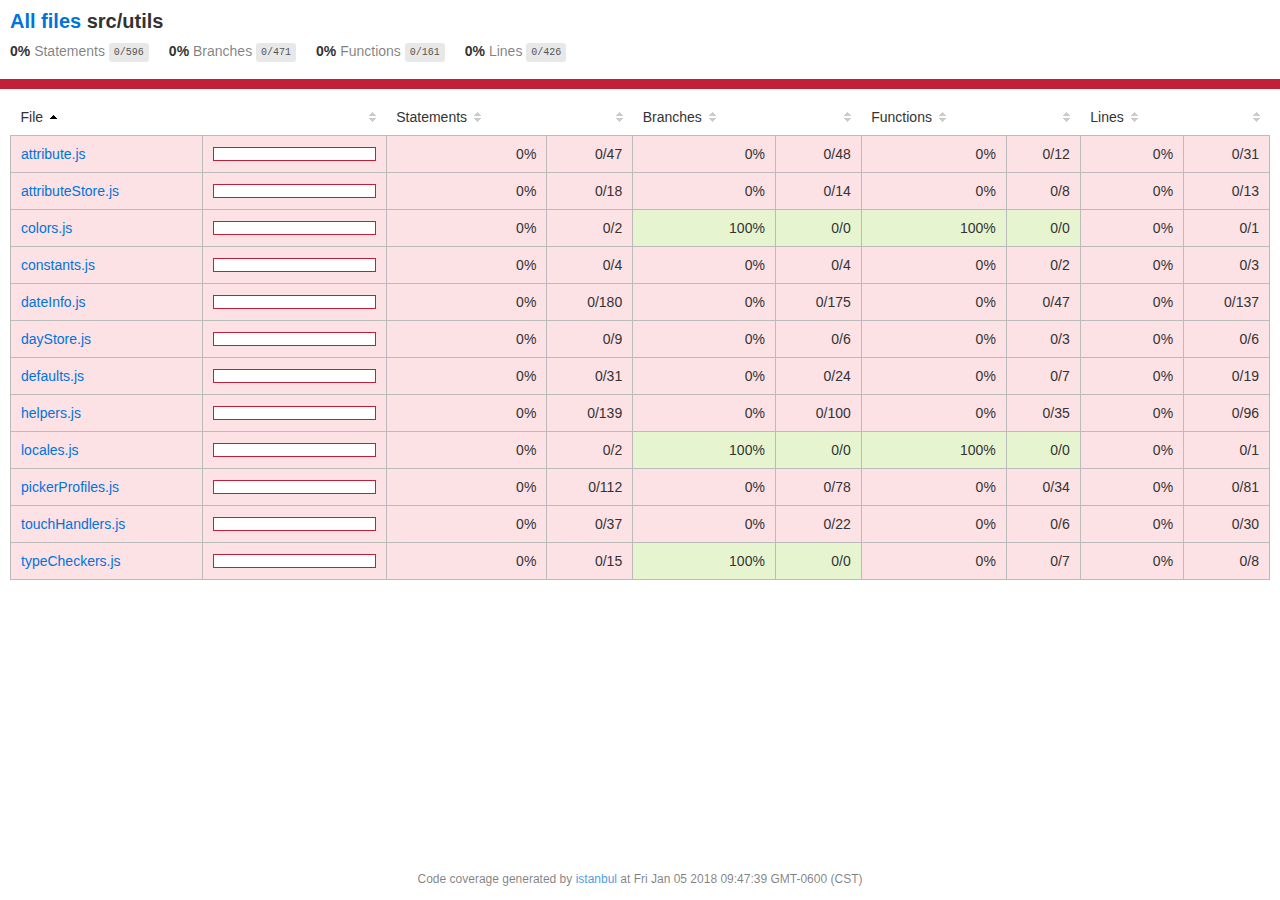
<file: calendar/v-calendar-master/tests/unit/coverage/lcov-report/src/utils/index.html>
<!doctype html>
<html lang="en">
<head>
    <title>Code coverage report for src/utils</title>
    <meta charset="utf-8" />
    <link rel="stylesheet" href="../../prettify.css" />
    <link rel="stylesheet" href="../../base.css" />
    <meta name="viewport" content="width=device-width, initial-scale=1">
    <style type='text/css'>
        .coverage-summary .sorter {
            background-image: url(../../sort-arrow-sprite.png);
        }
    </style>
</head>
<body>
<div class='wrapper'>
  <div class='pad1'>
    <h1>
      <a href="../../index.html">All files</a> src/utils
    </h1>
    <div class='clearfix'>
      <div class='fl pad1y space-right2'>
        <span class="strong">0% </span>
        <span class="quiet">Statements</span>
        <span class='fraction'>0/596</span>
      </div>
      <div class='fl pad1y space-right2'>
        <span class="strong">0% </span>
        <span class="quiet">Branches</span>
        <span class='fraction'>0/471</span>
      </div>
      <div class='fl pad1y space-right2'>
        <span class="strong">0% </span>
        <span class="quiet">Functions</span>
        <span class='fraction'>0/161</span>
      </div>
      <div class='fl pad1y space-right2'>
        <span class="strong">0% </span>
        <span class="quiet">Lines</span>
        <span class='fraction'>0/426</span>
      </div>
    </div>
  </div>
  <div class='status-line low'></div>
<div class="pad1">
<table class="coverage-summary">
<thead>
<tr>
   <th data-col="file" data-fmt="html" data-html="true" class="file">File</th>
   <th data-col="pic" data-type="number" data-fmt="html" data-html="true" class="pic"></th>
   <th data-col="statements" data-type="number" data-fmt="pct" class="pct">Statements</th>
   <th data-col="statements_raw" data-type="number" data-fmt="html" class="abs"></th>
   <th data-col="branches" data-type="number" data-fmt="pct" class="pct">Branches</th>
   <th data-col="branches_raw" data-type="number" data-fmt="html" class="abs"></th>
   <th data-col="functions" data-type="number" data-fmt="pct" class="pct">Functions</th>
   <th data-col="functions_raw" data-type="number" data-fmt="html" class="abs"></th>
   <th data-col="lines" data-type="number" data-fmt="pct" class="pct">Lines</th>
   <th data-col="lines_raw" data-type="number" data-fmt="html" class="abs"></th>
</tr>
</thead>
<tbody><tr>
	<td class="file low" data-value="attribute.js"><a href="attribute.js.html">attribute.js</a></td>
	<td data-value="0" class="pic low"><div class="chart"><div class="cover-fill" style="width: 0%;"></div><div class="cover-empty" style="width:100%;"></div></div></td>
	<td data-value="0" class="pct low">0%</td>
	<td data-value="47" class="abs low">0/47</td>
	<td data-value="0" class="pct low">0%</td>
	<td data-value="48" class="abs low">0/48</td>
	<td data-value="0" class="pct low">0%</td>
	<td data-value="12" class="abs low">0/12</td>
	<td data-value="0" class="pct low">0%</td>
	<td data-value="31" class="abs low">0/31</td>
	</tr>

<tr>
	<td class="file low" data-value="attributeStore.js"><a href="attributeStore.js.html">attributeStore.js</a></td>
	<td data-value="0" class="pic low"><div class="chart"><div class="cover-fill" style="width: 0%;"></div><div class="cover-empty" style="width:100%;"></div></div></td>
	<td data-value="0" class="pct low">0%</td>
	<td data-value="18" class="abs low">0/18</td>
	<td data-value="0" class="pct low">0%</td>
	<td data-value="14" class="abs low">0/14</td>
	<td data-value="0" class="pct low">0%</td>
	<td data-value="8" class="abs low">0/8</td>
	<td data-value="0" class="pct low">0%</td>
	<td data-value="13" class="abs low">0/13</td>
	</tr>

<tr>
	<td class="file low" data-value="colors.js"><a href="colors.js.html">colors.js</a></td>
	<td data-value="0" class="pic low"><div class="chart"><div class="cover-fill" style="width: 0%;"></div><div class="cover-empty" style="width:100%;"></div></div></td>
	<td data-value="0" class="pct low">0%</td>
	<td data-value="2" class="abs low">0/2</td>
	<td data-value="100" class="pct high">100%</td>
	<td data-value="0" class="abs high">0/0</td>
	<td data-value="100" class="pct high">100%</td>
	<td data-value="0" class="abs high">0/0</td>
	<td data-value="0" class="pct low">0%</td>
	<td data-value="1" class="abs low">0/1</td>
	</tr>

<tr>
	<td class="file low" data-value="constants.js"><a href="constants.js.html">constants.js</a></td>
	<td data-value="0" class="pic low"><div class="chart"><div class="cover-fill" style="width: 0%;"></div><div class="cover-empty" style="width:100%;"></div></div></td>
	<td data-value="0" class="pct low">0%</td>
	<td data-value="4" class="abs low">0/4</td>
	<td data-value="0" class="pct low">0%</td>
	<td data-value="4" class="abs low">0/4</td>
	<td data-value="0" class="pct low">0%</td>
	<td data-value="2" class="abs low">0/2</td>
	<td data-value="0" class="pct low">0%</td>
	<td data-value="3" class="abs low">0/3</td>
	</tr>

<tr>
	<td class="file low" data-value="dateInfo.js"><a href="dateInfo.js.html">dateInfo.js</a></td>
	<td data-value="0" class="pic low"><div class="chart"><div class="cover-fill" style="width: 0%;"></div><div class="cover-empty" style="width:100%;"></div></div></td>
	<td data-value="0" class="pct low">0%</td>
	<td data-value="180" class="abs low">0/180</td>
	<td data-value="0" class="pct low">0%</td>
	<td data-value="175" class="abs low">0/175</td>
	<td data-value="0" class="pct low">0%</td>
	<td data-value="47" class="abs low">0/47</td>
	<td data-value="0" class="pct low">0%</td>
	<td data-value="137" class="abs low">0/137</td>
	</tr>

<tr>
	<td class="file low" data-value="dayStore.js"><a href="dayStore.js.html">dayStore.js</a></td>
	<td data-value="0" class="pic low"><div class="chart"><div class="cover-fill" style="width: 0%;"></div><div class="cover-empty" style="width:100%;"></div></div></td>
	<td data-value="0" class="pct low">0%</td>
	<td data-value="9" class="abs low">0/9</td>
	<td data-value="0" class="pct low">0%</td>
	<td data-value="6" class="abs low">0/6</td>
	<td data-value="0" class="pct low">0%</td>
	<td data-value="3" class="abs low">0/3</td>
	<td data-value="0" class="pct low">0%</td>
	<td data-value="6" class="abs low">0/6</td>
	</tr>

<tr>
	<td class="file low" data-value="defaults.js"><a href="defaults.js.html">defaults.js</a></td>
	<td data-value="0" class="pic low"><div class="chart"><div class="cover-fill" style="width: 0%;"></div><div class="cover-empty" style="width:100%;"></div></div></td>
	<td data-value="0" class="pct low">0%</td>
	<td data-value="31" class="abs low">0/31</td>
	<td data-value="0" class="pct low">0%</td>
	<td data-value="24" class="abs low">0/24</td>
	<td data-value="0" class="pct low">0%</td>
	<td data-value="7" class="abs low">0/7</td>
	<td data-value="0" class="pct low">0%</td>
	<td data-value="19" class="abs low">0/19</td>
	</tr>

<tr>
	<td class="file low" data-value="helpers.js"><a href="helpers.js.html">helpers.js</a></td>
	<td data-value="0" class="pic low"><div class="chart"><div class="cover-fill" style="width: 0%;"></div><div class="cover-empty" style="width:100%;"></div></div></td>
	<td data-value="0" class="pct low">0%</td>
	<td data-value="139" class="abs low">0/139</td>
	<td data-value="0" class="pct low">0%</td>
	<td data-value="100" class="abs low">0/100</td>
	<td data-value="0" class="pct low">0%</td>
	<td data-value="35" class="abs low">0/35</td>
	<td data-value="0" class="pct low">0%</td>
	<td data-value="96" class="abs low">0/96</td>
	</tr>

<tr>
	<td class="file low" data-value="locales.js"><a href="locales.js.html">locales.js</a></td>
	<td data-value="0" class="pic low"><div class="chart"><div class="cover-fill" style="width: 0%;"></div><div class="cover-empty" style="width:100%;"></div></div></td>
	<td data-value="0" class="pct low">0%</td>
	<td data-value="2" class="abs low">0/2</td>
	<td data-value="100" class="pct high">100%</td>
	<td data-value="0" class="abs high">0/0</td>
	<td data-value="100" class="pct high">100%</td>
	<td data-value="0" class="abs high">0/0</td>
	<td data-value="0" class="pct low">0%</td>
	<td data-value="1" class="abs low">0/1</td>
	</tr>

<tr>
	<td class="file low" data-value="pickerProfiles.js"><a href="pickerProfiles.js.html">pickerProfiles.js</a></td>
	<td data-value="0" class="pic low"><div class="chart"><div class="cover-fill" style="width: 0%;"></div><div class="cover-empty" style="width:100%;"></div></div></td>
	<td data-value="0" class="pct low">0%</td>
	<td data-value="112" class="abs low">0/112</td>
	<td data-value="0" class="pct low">0%</td>
	<td data-value="78" class="abs low">0/78</td>
	<td data-value="0" class="pct low">0%</td>
	<td data-value="34" class="abs low">0/34</td>
	<td data-value="0" class="pct low">0%</td>
	<td data-value="81" class="abs low">0/81</td>
	</tr>

<tr>
	<td class="file low" data-value="touchHandlers.js"><a href="touchHandlers.js.html">touchHandlers.js</a></td>
	<td data-value="0" class="pic low"><div class="chart"><div class="cover-fill" style="width: 0%;"></div><div class="cover-empty" style="width:100%;"></div></div></td>
	<td data-value="0" class="pct low">0%</td>
	<td data-value="37" class="abs low">0/37</td>
	<td data-value="0" class="pct low">0%</td>
	<td data-value="22" class="abs low">0/22</td>
	<td data-value="0" class="pct low">0%</td>
	<td data-value="6" class="abs low">0/6</td>
	<td data-value="0" class="pct low">0%</td>
	<td data-value="30" class="abs low">0/30</td>
	</tr>

<tr>
	<td class="file low" data-value="typeCheckers.js"><a href="typeCheckers.js.html">typeCheckers.js</a></td>
	<td data-value="0" class="pic low"><div class="chart"><div class="cover-fill" style="width: 0%;"></div><div class="cover-empty" style="width:100%;"></div></div></td>
	<td data-value="0" class="pct low">0%</td>
	<td data-value="15" class="abs low">0/15</td>
	<td data-value="100" class="pct high">100%</td>
	<td data-value="0" class="abs high">0/0</td>
	<td data-value="0" class="pct low">0%</td>
	<td data-value="7" class="abs low">0/7</td>
	<td data-value="0" class="pct low">0%</td>
	<td data-value="8" class="abs low">0/8</td>
	</tr>

</tbody>
</table>
</div><div class='push'></div><!-- for sticky footer -->
</div><!-- /wrapper -->
<div class='footer quiet pad2 space-top1 center small'>
  Code coverage
  generated by <a href="https://istanbul.js.org/" target="_blank">istanbul</a> at Fri Jan 05 2018 09:47:39 GMT-0600 (CST)
</div>
</div>
<script src="../../prettify.js"></script>
<script>
window.onload = function () {
        if (typeof prettyPrint === 'function') {
            prettyPrint();
        }
};
</script>
<script src="../../sorter.js"></script>
</body>
</html>
</file>
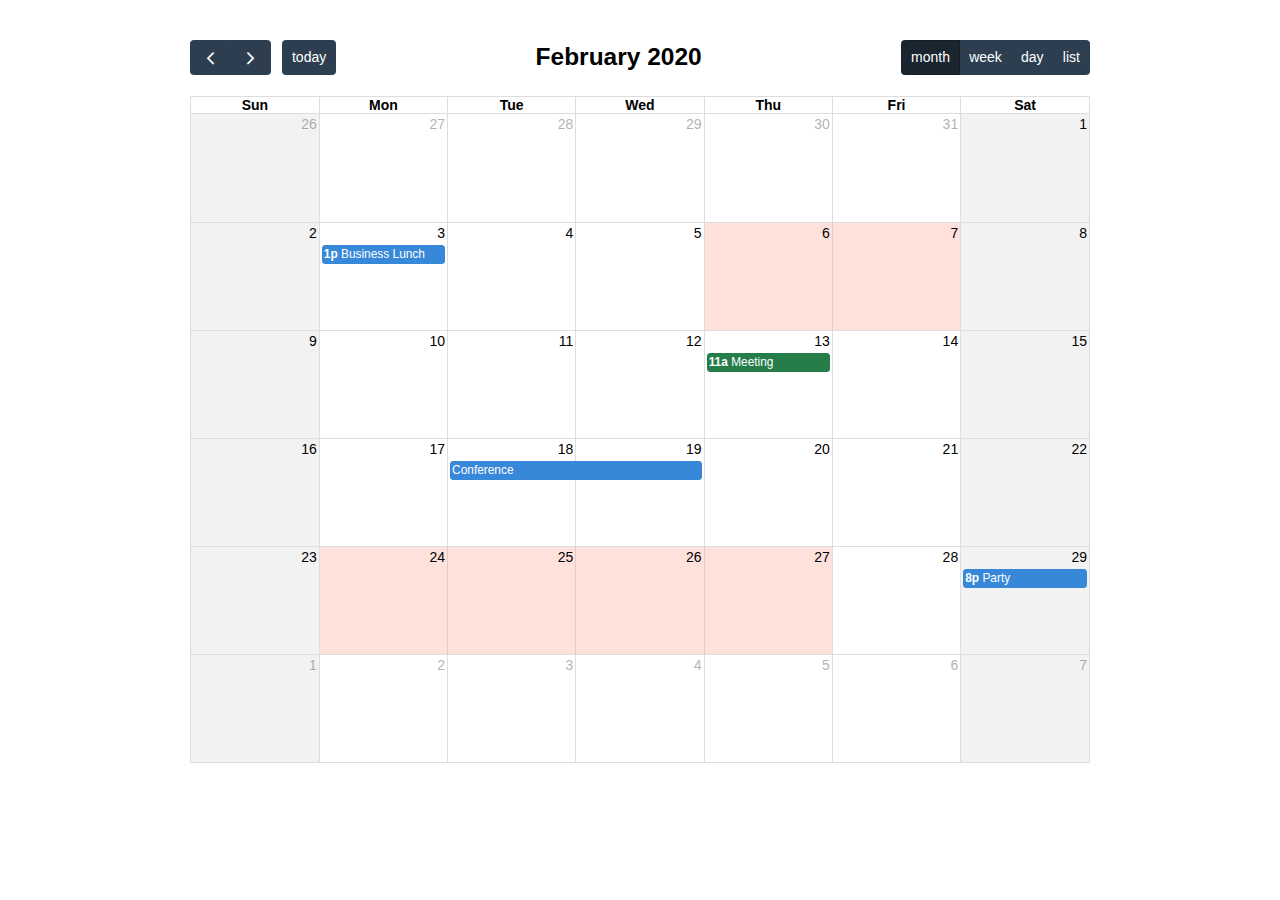
<file: calendar/fullcalendar-4.4.0/examples/background-events.html>
<!DOCTYPE html>
<html>
<head>
<meta charset='utf-8' />
<link href='../packages/core/main.css' rel='stylesheet' />
<link href='../packages/daygrid/main.css' rel='stylesheet' />
<link href='../packages/timegrid/main.css' rel='stylesheet' />
<link href='../packages/list/main.css' rel='stylesheet' />
<script src='../packages/core/main.js'></script>
<script src='../packages/interaction/main.js'></script>
<script src='../packages/daygrid/main.js'></script>
<script src='../packages/timegrid/main.js'></script>
<script src='../packages/list/main.js'></script>
<script>

  document.addEventListener('DOMContentLoaded', function() {
    var calendarEl = document.getElementById('calendar');

    var calendar = new FullCalendar.Calendar(calendarEl, {
      plugins: [ 'interaction', 'dayGrid', 'timeGrid', 'list' ],
      header: {
        left: 'prev,next today',
        center: 'title',
        right: 'dayGridMonth,timeGridWeek,timeGridDay,listMonth'
      },
      defaultDate: '2020-02-12',
      navLinks: true, // can click day/week names to navigate views
      businessHours: true, // display business hours
      editable: true,
      events: [
        {
          title: 'Business Lunch',
          start: '2020-02-03T13:00:00',
          constraint: 'businessHours'
        },
        {
          title: 'Meeting',
          start: '2020-02-13T11:00:00',
          constraint: 'availableForMeeting', // defined below
          color: '#257e4a'
        },
        {
          title: 'Conference',
          start: '2020-02-18',
          end: '2020-02-20'
        },
        {
          title: 'Party',
          start: '2020-02-29T20:00:00'
        },

        // areas where "Meeting" must be dropped
        {
          groupId: 'availableForMeeting',
          start: '2020-02-11T10:00:00',
          end: '2020-02-11T16:00:00',
          rendering: 'background'
        },
        {
          groupId: 'availableForMeeting',
          start: '2020-02-13T10:00:00',
          end: '2020-02-13T16:00:00',
          rendering: 'background'
        },

        // red areas where no events can be dropped
        {
          start: '2020-02-24',
          end: '2020-02-28',
          overlap: false,
          rendering: 'background',
          color: '#ff9f89'
        },
        {
          start: '2020-02-06',
          end: '2020-02-08',
          overlap: false,
          rendering: 'background',
          color: '#ff9f89'
        }
      ]
    });

    calendar.render();
  });

</script>
<style>

  body {
    margin: 40px 10px;
    padding: 0;
    font-family: Arial, Helvetica Neue, Helvetica, sans-serif;
    font-size: 14px;
  }

  #calendar {
    max-width: 900px;
    margin: 0 auto;
  }

</style>
</head>
<body>

  <div id='calendar'></div>

</body>
</html>
</file>
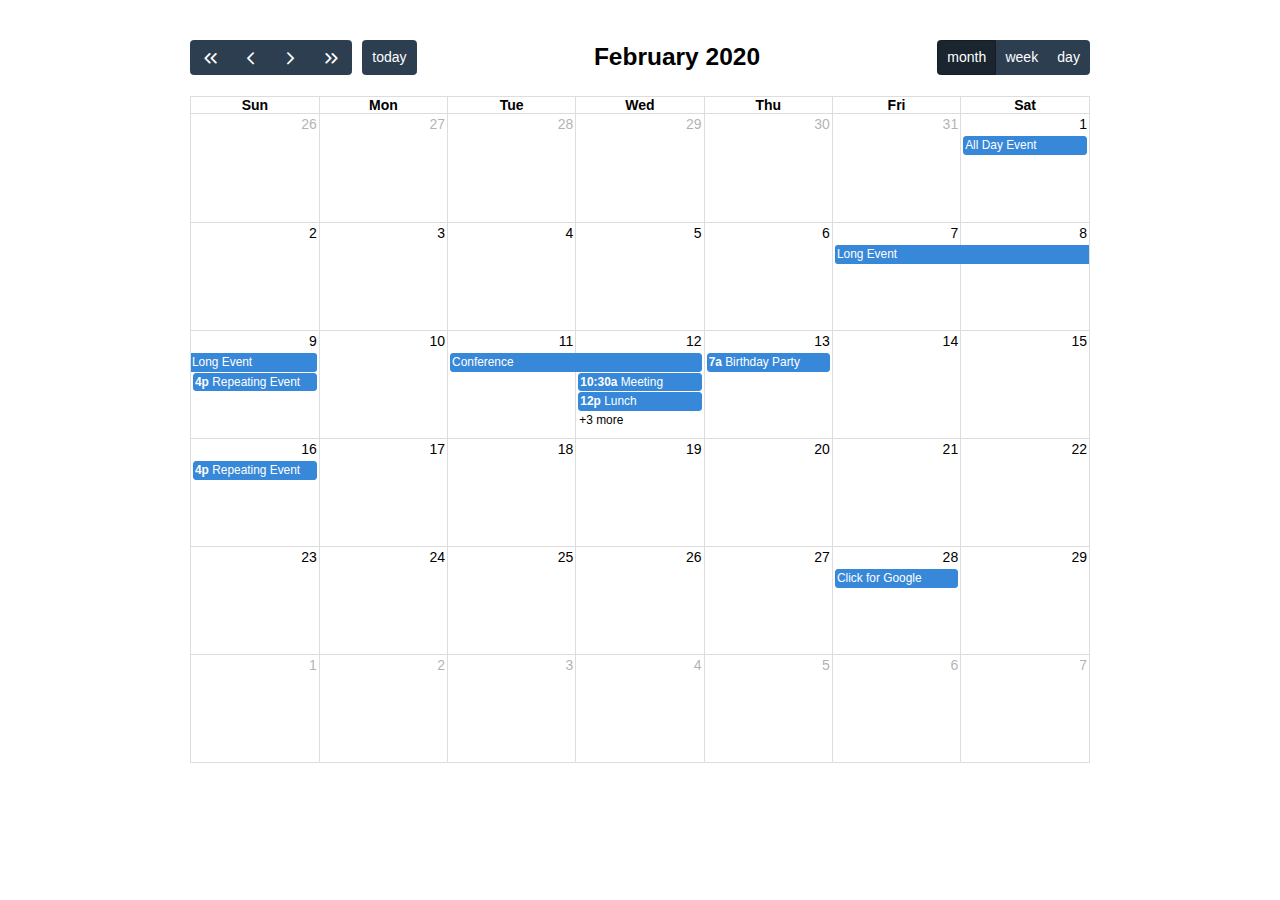
<file: calendar/fullcalendar-4.4.0/examples/daygrid-views.html>
<!DOCTYPE html>
<html>
<head>
<meta charset='utf-8' />
<link href='../packages/core/main.css' rel='stylesheet' />
<link href='../packages/daygrid/main.css' rel='stylesheet' />
<script src='../packages/core/main.js'></script>
<script src='../packages/interaction/main.js'></script>
<script src='../packages/daygrid/main.js'></script>
<script>

  document.addEventListener('DOMContentLoaded', function() {
    var calendarEl = document.getElementById('calendar');

    var calendar = new FullCalendar.Calendar(calendarEl, {
      plugins: [ 'interaction', 'dayGrid' ],
      header: {
        left: 'prevYear,prev,next,nextYear today',
        center: 'title',
        right: 'dayGridMonth,dayGridWeek,dayGridDay'
      },
      defaultDate: '2020-02-12',
      navLinks: true, // can click day/week names to navigate views
      editable: true,
      eventLimit: true, // allow "more" link when too many events
      events: [
        {
          title: 'All Day Event',
          start: '2020-02-01'
        },
        {
          title: 'Long Event',
          start: '2020-02-07',
          end: '2020-02-10'
        },
        {
          groupId: 999,
          title: 'Repeating Event',
          start: '2020-02-09T16:00:00'
        },
        {
          groupId: 999,
          title: 'Repeating Event',
          start: '2020-02-16T16:00:00'
        },
        {
          title: 'Conference',
          start: '2020-02-11',
          end: '2020-02-13'
        },
        {
          title: 'Meeting',
          start: '2020-02-12T10:30:00',
          end: '2020-02-12T12:30:00'
        },
        {
          title: 'Lunch',
          start: '2020-02-12T12:00:00'
        },
        {
          title: 'Meeting',
          start: '2020-02-12T14:30:00'
        },
        {
          title: 'Happy Hour',
          start: '2020-02-12T17:30:00'
        },
        {
          title: 'Dinner',
          start: '2020-02-12T20:00:00'
        },
        {
          title: 'Birthday Party',
          start: '2020-02-13T07:00:00'
        },
        {
          title: 'Click for Google',
          url: 'http://google.com/',
          start: '2020-02-28'
        }
      ]
    });

    calendar.render();
  });

</script>
<style>

  body {
    margin: 40px 10px;
    padding: 0;
    font-family: Arial, Helvetica Neue, Helvetica, sans-serif;
    font-size: 14px;
  }

  #calendar {
    max-width: 900px;
    margin: 0 auto;
  }

</style>
</head>
<body>

  <div id='calendar'></div>

</body>
</html>
</file>
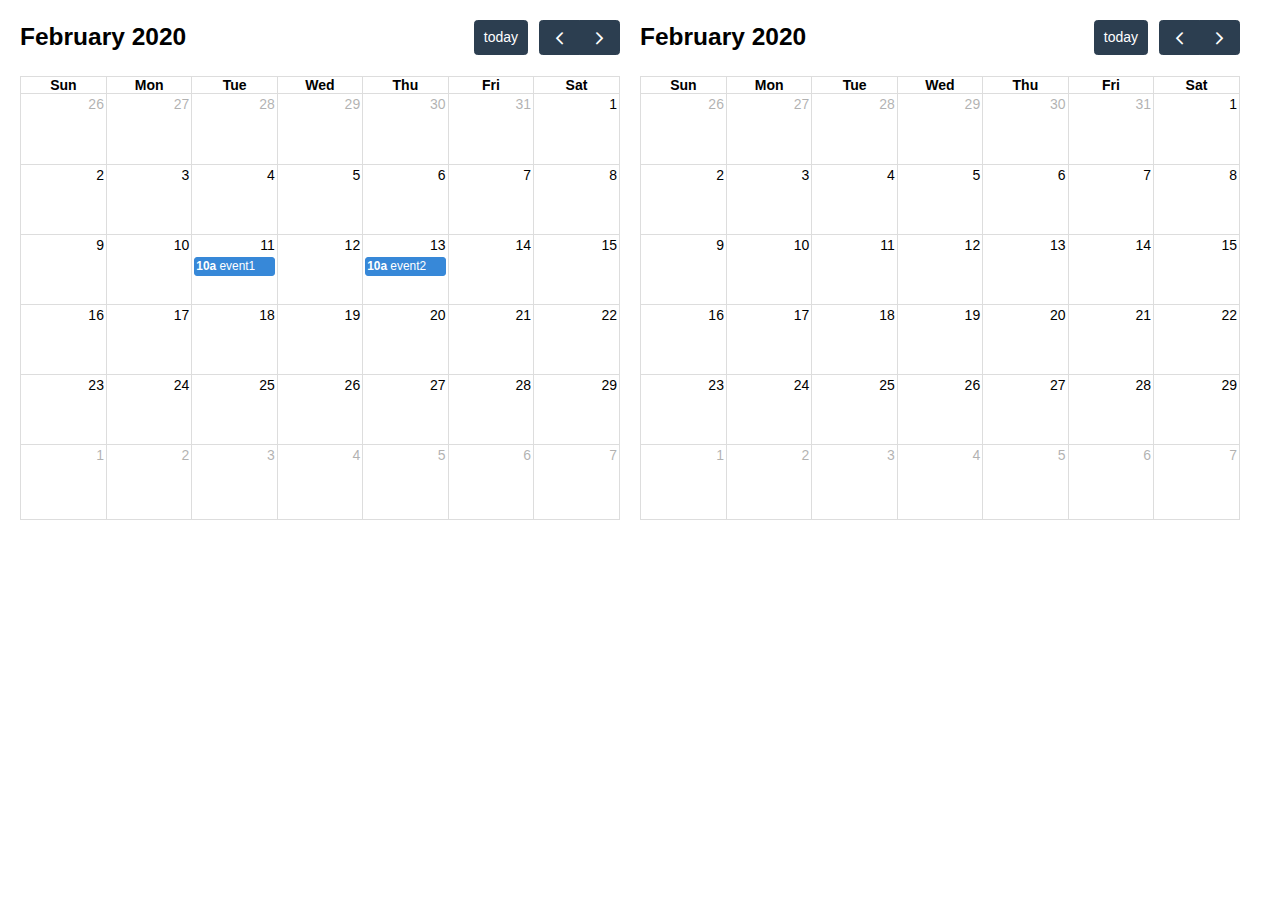
<file: calendar/fullcalendar-4.4.0/examples/external-dragging-2cals.html>
<!DOCTYPE html>
<html>
<head>
<meta charset='utf-8' />
<link href='../packages/core/main.css' rel='stylesheet' />
<link href='../packages/daygrid/main.css' rel='stylesheet' />
<script src='../packages/core/main.js'></script>
<script src='../packages/interaction/main.js'></script>
<script src='../packages/daygrid/main.js'></script>
<script>

  document.addEventListener('DOMContentLoaded', function() {
    var srcCalendarEl = document.getElementById('source-calendar');
    var destCalendarEl = document.getElementById('destination-calendar');

    var srcCalendar = new FullCalendar.Calendar(srcCalendarEl, {
      plugins: [ 'interaction', 'dayGrid' ],
      editable: true,
      defaultDate: '2020-02-12',
      events: [
        {
          title: 'event1',
          start: '2020-02-11T10:00:00',
          end: '2020-02-11T16:00:00'
        },
        {
          title: 'event2',
          start: '2020-02-13T10:00:00',
          end: '2020-02-13T16:00:00'
        }
      ],
      eventLeave: function(info) {
        console.log('event left!', info.event);
      }
    });

    var destCalendar = new FullCalendar.Calendar(destCalendarEl, {
      plugins: [ 'interaction', 'dayGrid' ],
      defaultDate: '2020-02-12',
      editable: true,
      droppable: true, // will let it receive events!
      eventReceive: function(info) {
        console.log('event received!', info.event);
      }
    });

    srcCalendar.render();
    destCalendar.render();
  });

</script>
<style>

  body {
    margin: 20px 0 0 20px;
    font-size: 14px;
    font-family: Arial, Helvetica Neue, Helvetica, sans-serif;
  }

  #source-calendar,
  #destination-calendar {
    float: left;
    width: 600px;
    margin: 0 20px 20px 0;
  }

</style>
</head>
<body>

  <div id='source-calendar'></div>
  <div id='destination-calendar'></div>

</body>
</html>
</file>
<file: calendar/v-calendar-master/tests/unit/coverage/lcov-report/prettify.css>
.pln{color:#000}@media screen{.str{color:#080}.kwd{color:#008}.com{color:#800}.typ{color:#606}.lit{color:#066}.pun,.opn,.clo{color:#660}.tag{color:#008}.atn{color:#606}.atv{color:#080}.dec,.var{color:#606}.fun{color:red}}@media print,projection{.str{color:#060}.kwd{color:#006;font-weight:bold}.com{color:#600;font-style:italic}.typ{color:#404;font-weight:bold}.lit{color:#044}.pun,.opn,.clo{color:#440}.tag{color:#006;font-weight:bold}.atn{color:#404}.atv{color:#060}}pre.prettyprint{padding:2px;border:1px solid #888}ol.linenums{margin-top:0;margin-bottom:0}li.L0,li.L1,li.L2,li.L3,li.L5,li.L6,li.L7,li.L8{list-style-type:none}li.L1,li.L3,li.L5,li.L7,li.L9{background:#eee}
</file>
<file: calendar/v-calendar-master/tests/unit/coverage/lcov-report/base.css>
body, html {
  margin:0; padding: 0;
  height: 100%;
}
body {
    font-family: Helvetica Neue, Helvetica, Arial;
    font-size: 14px;
    color:#333;
}
.small { font-size: 12px; }
*, *:after, *:before {
  -webkit-box-sizing:border-box;
     -moz-box-sizing:border-box;
          box-sizing:border-box;
  }
h1 { font-size: 20px; margin: 0;}
h2 { font-size: 14px; }
pre {
    font: 12px/1.4 Consolas, "Liberation Mono", Menlo, Courier, monospace;
    margin: 0;
    padding: 0;
    -moz-tab-size: 2;
    -o-tab-size:  2;
    tab-size: 2;
}
a { color:#0074D9; text-decoration:none; }
a:hover { text-decoration:underline; }
.strong { font-weight: bold; }
.space-top1 { padding: 10px 0 0 0; }
.pad2y { padding: 20px 0; }
.pad1y { padding: 10px 0; }
.pad2x { padding: 0 20px; }
.pad2 { padding: 20px; }
.pad1 { padding: 10px; }
.space-left2 { padding-left:55px; }
.space-right2 { padding-right:20px; }
.center { text-align:center; }
.clearfix { display:block; }
.clearfix:after {
  content:'';
  display:block;
  height:0;
  clear:both;
  visibility:hidden;
  }
.fl { float: left; }
@media only screen and (max-width:640px) {
  .col3 { width:100%; max-width:100%; }
  .hide-mobile { display:none!important; }
}

.quiet {
  color: #7f7f7f;
  color: rgba(0,0,0,0.5);
}
.quiet a { opacity: 0.7; }

.fraction {
  font-family: Consolas, 'Liberation Mono', Menlo, Courier, monospace;
  font-size: 10px;
  color: #555;
  background: #E8E8E8;
  padding: 4px 5px;
  border-radius: 3px;
  vertical-align: middle;
}

div.path a:link, div.path a:visited { color: #333; }
table.coverage {
  border-collapse: collapse;
  margin: 10px 0 0 0;
  padding: 0;
}

table.coverage td {
  margin: 0;
  padding: 0;
  vertical-align: top;
}
table.coverage td.line-count {
    text-align: right;
    padding: 0 5px 0 20px;
}
table.coverage td.line-coverage {
    text-align: right;
    padding-right: 10px;
    min-width:20px;
}

table.coverage td span.cline-any {
    display: inline-block;
    padding: 0 5px;
    width: 100%;
}
.missing-if-branch {
    display: inline-block;
    margin-right: 5px;
    border-radius: 3px;
    position: relative;
    padding: 0 4px;
    background: #333;
    color: yellow;
}

.skip-if-branch {
    display: none;
    margin-right: 10px;
    position: relative;
    padding: 0 4px;
    background: #ccc;
    color: white;
}
.missing-if-branch .typ, .skip-if-branch .typ {
    color: inherit !important;
}
.coverage-summary {
  border-collapse: collapse;
  width: 100%;
}
.coverage-summary tr { border-bottom: 1px solid #bbb; }
.keyline-all { border: 1px solid #ddd; }
.coverage-summary td, .coverage-summary th { padding: 10px; }
.coverage-summary tbody { border: 1px solid #bbb; }
.coverage-summary td { border-right: 1px solid #bbb; }
.coverage-summary td:last-child { border-right: none; }
.coverage-summary th {
  text-align: left;
  font-weight: normal;
  white-space: nowrap;
}
.coverage-summary th.file { border-right: none !important; }
.coverage-summary th.pct { }
.coverage-summary th.pic,
.coverage-summary th.abs,
.coverage-summary td.pct,
.coverage-summary td.abs { text-align: right; }
.coverage-summary td.file { white-space: nowrap;  }
.coverage-summary td.pic { min-width: 120px !important;  }
.coverage-summary tfoot td { }

.coverage-summary .sorter {
    height: 10px;
    width: 7px;
    display: inline-block;
    margin-left: 0.5em;
    background: url(sort-arrow-sprite.png) no-repeat scroll 0 0 transparent;
}
.coverage-summary .sorted .sorter {
    background-position: 0 -20px;
}
.coverage-summary .sorted-desc .sorter {
    background-position: 0 -10px;
}
.status-line {  height: 10px; }
/* dark red */
.red.solid, .status-line.low, .low .cover-fill { background:#C21F39 }
.low .chart { border:1px solid #C21F39 }
/* medium red */
.cstat-no, .fstat-no, .cbranch-no, .cbranch-no { background:#F6C6CE }
/* light red */
.low, .cline-no { background:#FCE1E5 }
/* light green */
.high, .cline-yes { background:rgb(230,245,208) }
/* medium green */
.cstat-yes { background:rgb(161,215,106) }
/* dark green */
.status-line.high, .high .cover-fill { background:rgb(77,146,33) }
.high .chart { border:1px solid rgb(77,146,33) }


.medium .chart { border:1px solid #666; }
.medium .cover-fill { background: #666; }

.cbranch-no { background:  yellow !important; color: #111; }

.cstat-skip { background: #ddd; color: #111; }
.fstat-skip { background: #ddd; color: #111 !important; }
.cbranch-skip { background: #ddd !important; color: #111; }

span.cline-neutral { background: #eaeaea; }
.medium { background: #eaeaea; }

.cover-fill, .cover-empty {
  display:inline-block;
  height: 12px;
}
.chart {
  line-height: 0;
}
.cover-empty {
    background: white;
}
.cover-full {
    border-right: none !important;
}
pre.prettyprint {
    border: none !important;
    padding: 0 !important;
    margin: 0 !important;
}
.com { color: #999 !important; }
.ignore-none { color: #999; font-weight: normal; }

.wrapper {
  min-height: 100%;
  height: auto !important;
  height: 100%;
  margin: 0 auto -48px;
}
.footer, .push {
  height: 48px;
}
</file>
<file: calendar/fullcalendar-4.4.0/packages/core/main.css>
@charset "UTF-8";
.fc {
  direction: ltr;
  text-align: left;
}

.fc-rtl {
  text-align: right;
}

body .fc {
  /* extra precedence to overcome jqui */
  font-size: 1em;
}

/* Colors
--------------------------------------------------------------------------------------------------*/
.fc-highlight {
  /* when user is selecting cells */
  background: #bce8f1;
  opacity: 0.3;
}

.fc-bgevent {
  /* default look for background events */
  background: #8fdf82;
  opacity: 0.3;
}

.fc-nonbusiness {
  /* default look for non-business-hours areas */
  /* will inherit .fc-bgevent's styles */
  background: #d7d7d7;
}

/* Popover
--------------------------------------------------------------------------------------------------*/
.fc-popover {
  position: absolute;
  box-shadow: 0 2px 6px rgba(0, 0, 0, 0.15);
}

.fc-popover .fc-header {
  /* TODO: be more consistent with fc-head/fc-body */
  display: flex;
  flex-direction: row;
  justify-content: space-between;
  align-items: center;
  padding: 2px 4px;
}

.fc-rtl .fc-popover .fc-header {
  flex-direction: row-reverse;
}

.fc-popover .fc-header .fc-title {
  margin: 0 2px;
}

.fc-popover .fc-header .fc-close {
  cursor: pointer;
  opacity: 0.65;
  font-size: 1.1em;
}

/* Misc Reusable Components
--------------------------------------------------------------------------------------------------*/
.fc-divider {
  border-style: solid;
  border-width: 1px;
}

hr.fc-divider {
  height: 0;
  margin: 0;
  padding: 0 0 2px;
  /* height is unreliable across browsers, so use padding */
  border-width: 1px 0;
}

.fc-bg,
.fc-bgevent-skeleton,
.fc-highlight-skeleton,
.fc-mirror-skeleton {
  /* these element should always cling to top-left/right corners */
  position: absolute;
  top: 0;
  left: 0;
  right: 0;
}

.fc-bg {
  bottom: 0;
  /* strech bg to bottom edge */
}

.fc-bg table {
  height: 100%;
  /* strech bg to bottom edge */
}

/* Tables
--------------------------------------------------------------------------------------------------*/
.fc table {
  width: 100%;
  box-sizing: border-box;
  /* fix scrollbar issue in firefox */
  table-layout: fixed;
  border-collapse: collapse;
  border-spacing: 0;
  font-size: 1em;
  /* normalize cross-browser */
}

.fc th {
  text-align: center;
}

.fc th,
.fc td {
  border-style: solid;
  border-width: 1px;
  padding: 0;
  vertical-align: top;
}

.fc td.fc-today {
  border-style: double;
  /* overcome neighboring borders */
}

/* Internal Nav Links
--------------------------------------------------------------------------------------------------*/
a[data-goto] {
  cursor: pointer;
}

a[data-goto]:hover {
  text-decoration: underline;
}

/* Fake Table Rows
--------------------------------------------------------------------------------------------------*/
.fc .fc-row {
  /* extra precedence to overcome themes forcing a 1px border */
  /* no visible border by default. but make available if need be (scrollbar width compensation) */
  border-style: solid;
  border-width: 0;
}

.fc-row table {
  /* don't put left/right border on anything within a fake row.
     the outer tbody will worry about this */
  border-left: 0 hidden transparent;
  border-right: 0 hidden transparent;
  /* no bottom borders on rows */
  border-bottom: 0 hidden transparent;
}

.fc-row:first-child table {
  border-top: 0 hidden transparent;
  /* no top border on first row */
}

/* Day Row (used within the header and the DayGrid)
--------------------------------------------------------------------------------------------------*/
.fc-row {
  position: relative;
}

.fc-row .fc-bg {
  z-index: 1;
}

/* highlighting cells & background event skeleton */
.fc-row .fc-bgevent-skeleton,
.fc-row .fc-highlight-skeleton {
  bottom: 0;
  /* stretch skeleton to bottom of row */
}

.fc-row .fc-bgevent-skeleton table,
.fc-row .fc-highlight-skeleton table {
  height: 100%;
  /* stretch skeleton to bottom of row */
}

.fc-row .fc-highlight-skeleton td,
.fc-row .fc-bgevent-skeleton td {
  border-color: transparent;
}

.fc-row .fc-bgevent-skeleton {
  z-index: 2;
}

.fc-row .fc-highlight-skeleton {
  z-index: 3;
}

/*
row content (which contains day/week numbers and events) as well as "mirror" (which contains
temporary rendered events).
*/
.fc-row .fc-content-skeleton {
  position: relative;
  z-index: 4;
  padding-bottom: 2px;
  /* matches the space above the events */
}

.fc-row .fc-mirror-skeleton {
  z-index: 5;
}

.fc .fc-row .fc-content-skeleton table,
.fc .fc-row .fc-content-skeleton td,
.fc .fc-row .fc-mirror-skeleton td {
  /* see-through to the background below */
  /* extra precedence to prevent theme-provided backgrounds */
  background: none;
  /* in case <td>s are globally styled */
  border-color: transparent;
}

.fc-row .fc-content-skeleton td,
.fc-row .fc-mirror-skeleton td {
  /* don't put a border between events and/or the day number */
  border-bottom: 0;
}

.fc-row .fc-content-skeleton tbody td,
.fc-row .fc-mirror-skeleton tbody td {
  /* don't put a border between event cells */
  border-top: 0;
}

/* Scrolling Container
--------------------------------------------------------------------------------------------------*/
.fc-scroller {
  -webkit-overflow-scrolling: touch;
}

/* TODO: move to timegrid/daygrid */
.fc-scroller > .fc-day-grid,
.fc-scroller > .fc-time-grid {
  position: relative;
  /* re-scope all positions */
  width: 100%;
  /* hack to force re-sizing this inner element when scrollbars appear/disappear */
}

/* Global Event Styles
--------------------------------------------------------------------------------------------------*/
.fc-event {
  position: relative;
  /* for resize handle and other inner positioning */
  display: block;
  /* make the <a> tag block */
  font-size: 0.85em;
  line-height: 1.4;
  border-radius: 3px;
  border: 1px solid #3788d8;
}

.fc-event,
.fc-event-dot {
  background-color: #3788d8;
  /* default BACKGROUND color */
}

.fc-event,
.fc-event:hover {
  color: #fff;
  /* default TEXT color */
  text-decoration: none;
  /* if <a> has an href */
}

.fc-event[href],
.fc-event.fc-draggable {
  cursor: pointer;
  /* give events with links and draggable events a hand mouse pointer */
}

.fc-not-allowed,
.fc-not-allowed .fc-event {
  /* to override an event's custom cursor */
  cursor: not-allowed;
}

.fc-event .fc-content {
  position: relative;
  z-index: 2;
}

/* resizer (cursor AND touch devices) */
.fc-event .fc-resizer {
  position: absolute;
  z-index: 4;
}

/* resizer (touch devices) */
.fc-event .fc-resizer {
  display: none;
}

.fc-event.fc-allow-mouse-resize .fc-resizer,
.fc-event.fc-selected .fc-resizer {
  /* only show when hovering or selected (with touch) */
  display: block;
}

/* hit area */
.fc-event.fc-selected .fc-resizer:before {
  /* 40x40 touch area */
  content: "";
  position: absolute;
  z-index: 9999;
  /* user of this util can scope within a lower z-index */
  top: 50%;
  left: 50%;
  width: 40px;
  height: 40px;
  margin-left: -20px;
  margin-top: -20px;
}

/* Event Selection (only for touch devices)
--------------------------------------------------------------------------------------------------*/
.fc-event.fc-selected {
  z-index: 9999 !important;
  /* overcomes inline z-index */
  box-shadow: 0 2px 5px rgba(0, 0, 0, 0.2);
}

.fc-event.fc-selected:after {
  content: "";
  position: absolute;
  z-index: 1;
  /* same z-index as fc-bg, behind text */
  /* overcome the borders */
  top: -1px;
  right: -1px;
  bottom: -1px;
  left: -1px;
  /* darkening effect */
  background: #000;
  opacity: 0.25;
}

/* Event Dragging
--------------------------------------------------------------------------------------------------*/
.fc-event.fc-dragging.fc-selected {
  box-shadow: 0 2px 7px rgba(0, 0, 0, 0.3);
}

.fc-event.fc-dragging:not(.fc-selected) {
  opacity: 0.75;
}

/* Horizontal Events
--------------------------------------------------------------------------------------------------*/
/* bigger touch area when selected */
.fc-h-event.fc-selected:before {
  content: "";
  position: absolute;
  z-index: 3;
  /* below resizers */
  top: -10px;
  bottom: -10px;
  left: 0;
  right: 0;
}

/* events that are continuing to/from another week. kill rounded corners and butt up against edge */
.fc-ltr .fc-h-event.fc-not-start,
.fc-rtl .fc-h-event.fc-not-end {
  margin-left: 0;
  border-left-width: 0;
  padding-left: 1px;
  /* replace the border with padding */
  border-top-left-radius: 0;
  border-bottom-left-radius: 0;
}

.fc-ltr .fc-h-event.fc-not-end,
.fc-rtl .fc-h-event.fc-not-start {
  margin-right: 0;
  border-right-width: 0;
  padding-right: 1px;
  /* replace the border with padding */
  border-top-right-radius: 0;
  border-bottom-right-radius: 0;
}

/* resizer (cursor AND touch devices) */
/* left resizer  */
.fc-ltr .fc-h-event .fc-start-resizer,
.fc-rtl .fc-h-event .fc-end-resizer {
  cursor: w-resize;
  left: -1px;
  /* overcome border */
}

/* right resizer */
.fc-ltr .fc-h-event .fc-end-resizer,
.fc-rtl .fc-h-event .fc-start-resizer {
  cursor: e-resize;
  right: -1px;
  /* overcome border */
}

/* resizer (mouse devices) */
.fc-h-event.fc-allow-mouse-resize .fc-resizer {
  width: 7px;
  top: -1px;
  /* overcome top border */
  bottom: -1px;
  /* overcome bottom border */
}

/* resizer (touch devices) */
.fc-h-event.fc-selected .fc-resizer {
  /* 8x8 little dot */
  border-radius: 4px;
  border-width: 1px;
  width: 6px;
  height: 6px;
  border-style: solid;
  border-color: inherit;
  background: #fff;
  /* vertically center */
  top: 50%;
  margin-top: -4px;
}

/* left resizer  */
.fc-ltr .fc-h-event.fc-selected .fc-start-resizer,
.fc-rtl .fc-h-event.fc-selected .fc-end-resizer {
  margin-left: -4px;
  /* centers the 8x8 dot on the left edge */
}

/* right resizer */
.fc-ltr .fc-h-event.fc-selected .fc-end-resizer,
.fc-rtl .fc-h-event.fc-selected .fc-start-resizer {
  margin-right: -4px;
  /* centers the 8x8 dot on the right edge */
}

/* DayGrid events
----------------------------------------------------------------------------------------------------
We use the full "fc-day-grid-event" class instead of using descendants because the event won't
be a descendant of the grid when it is being dragged.
*/
.fc-day-grid-event {
  margin: 1px 2px 0;
  /* spacing between events and edges */
  padding: 0 1px;
}

tr:first-child > td > .fc-day-grid-event {
  margin-top: 2px;
  /* a little bit more space before the first event */
}

.fc-mirror-skeleton tr:first-child > td > .fc-day-grid-event {
  margin-top: 0;
  /* except for mirror skeleton */
}

.fc-day-grid-event .fc-content {
  /* force events to be one-line tall */
  white-space: nowrap;
  overflow: hidden;
}

.fc-day-grid-event .fc-time {
  font-weight: bold;
}

/* resizer (cursor devices) */
/* left resizer  */
.fc-ltr .fc-day-grid-event.fc-allow-mouse-resize .fc-start-resizer,
.fc-rtl .fc-day-grid-event.fc-allow-mouse-resize .fc-end-resizer {
  margin-left: -2px;
  /* to the day cell's edge */
}

/* right resizer */
.fc-ltr .fc-day-grid-event.fc-allow-mouse-resize .fc-end-resizer,
.fc-rtl .fc-day-grid-event.fc-allow-mouse-resize .fc-start-resizer {
  margin-right: -2px;
  /* to the day cell's edge */
}

/* Event Limiting
--------------------------------------------------------------------------------------------------*/
/* "more" link that represents hidden events */
a.fc-more {
  margin: 1px 3px;
  font-size: 0.85em;
  cursor: pointer;
  text-decoration: none;
}

a.fc-more:hover {
  text-decoration: underline;
}

.fc-limited {
  /* rows and cells that are hidden because of a "more" link */
  display: none;
}

/* popover that appears when "more" link is clicked */
.fc-day-grid .fc-row {
  z-index: 1;
  /* make the "more" popover one higher than this */
}

.fc-more-popover {
  z-index: 2;
  width: 220px;
}

.fc-more-popover .fc-event-container {
  padding: 10px;
}

/* Now Indicator
--------------------------------------------------------------------------------------------------*/
.fc-now-indicator {
  position: absolute;
  border: 0 solid red;
}

/* Utilities
--------------------------------------------------------------------------------------------------*/
.fc-unselectable {
  -webkit-user-select: none;
  -khtml-user-select: none;
  -moz-user-select: none;
  -ms-user-select: none;
  user-select: none;
  -webkit-touch-callout: none;
  -webkit-tap-highlight-color: rgba(0, 0, 0, 0);
}

/*
TODO: more distinction between this file and common.css
*/
/* Colors
--------------------------------------------------------------------------------------------------*/
.fc-unthemed th,
.fc-unthemed td,
.fc-unthemed thead,
.fc-unthemed tbody,
.fc-unthemed .fc-divider,
.fc-unthemed .fc-row,
.fc-unthemed .fc-content,
.fc-unthemed .fc-popover,
.fc-unthemed .fc-list-view,
.fc-unthemed .fc-list-heading td {
  border-color: #ddd;
}

.fc-unthemed .fc-popover {
  background-color: #fff;
}

.fc-unthemed .fc-divider,
.fc-unthemed .fc-popover .fc-header,
.fc-unthemed .fc-list-heading td {
  background: #eee;
}

.fc-unthemed td.fc-today {
  background: #fcf8e3;
}

.fc-unthemed .fc-disabled-day {
  background: #d7d7d7;
  opacity: 0.3;
}

/* Icons
--------------------------------------------------------------------------------------------------
from https://feathericons.com/ and built with IcoMoon
*/
@font-face {
  font-family: "fcicons";
  src: url("[data-uri]") format("truetype");
  font-weight: normal;
  font-style: normal;
}
.fc-icon {
  /* use !important to prevent issues with browser extensions that change fonts */
  font-family: "fcicons" !important;
  speak: none;
  font-style: normal;
  font-weight: normal;
  font-variant: normal;
  text-transform: none;
  line-height: 1;
  /* Better Font Rendering =========== */
  -webkit-font-smoothing: antialiased;
  -moz-osx-font-smoothing: grayscale;
}

.fc-icon-chevron-left:before {
  content: "";
}

.fc-icon-chevron-right:before {
  content: "";
}

.fc-icon-chevrons-left:before {
  content: "";
}

.fc-icon-chevrons-right:before {
  content: "";
}

.fc-icon-minus-square:before {
  content: "";
}

.fc-icon-plus-square:before {
  content: "";
}

.fc-icon-x:before {
  content: "";
}

.fc-icon {
  display: inline-block;
  width: 1em;
  height: 1em;
  text-align: center;
}

/* Buttons
--------------------------------------------------------------------------------------------------
Lots taken from Flatly (MIT): https://bootswatch.com/4/flatly/bootstrap.css
*/
/* reset */
.fc-button {
  border-radius: 0;
  overflow: visible;
  text-transform: none;
  margin: 0;
  font-family: inherit;
  font-size: inherit;
  line-height: inherit;
}

.fc-button:focus {
  outline: 1px dotted;
  outline: 5px auto -webkit-focus-ring-color;
}

.fc-button {
  -webkit-appearance: button;
}

.fc-button:not(:disabled) {
  cursor: pointer;
}

.fc-button::-moz-focus-inner {
  padding: 0;
  border-style: none;
}

/* theme */
.fc-button {
  display: inline-block;
  font-weight: 400;
  color: #212529;
  text-align: center;
  vertical-align: middle;
  -webkit-user-select: none;
  -moz-user-select: none;
  -ms-user-select: none;
  user-select: none;
  background-color: transparent;
  border: 1px solid transparent;
  padding: 0.4em 0.65em;
  font-size: 1em;
  line-height: 1.5;
  border-radius: 0.25em;
}

.fc-button:hover {
  color: #212529;
  text-decoration: none;
}

.fc-button:focus {
  outline: 0;
  -webkit-box-shadow: 0 0 0 0.2rem rgba(44, 62, 80, 0.25);
  box-shadow: 0 0 0 0.2rem rgba(44, 62, 80, 0.25);
}

.fc-button:disabled {
  opacity: 0.65;
}

/* "primary" coloring */
.fc-button-primary {
  color: #fff;
  background-color: #2C3E50;
  border-color: #2C3E50;
}

.fc-button-primary:hover {
  color: #fff;
  background-color: #1e2b37;
  border-color: #1a252f;
}

.fc-button-primary:focus {
  -webkit-box-shadow: 0 0 0 0.2rem rgba(76, 91, 106, 0.5);
  box-shadow: 0 0 0 0.2rem rgba(76, 91, 106, 0.5);
}

.fc-button-primary:disabled {
  color: #fff;
  background-color: #2C3E50;
  border-color: #2C3E50;
}

.fc-button-primary:not(:disabled):active,
.fc-button-primary:not(:disabled).fc-button-active {
  color: #fff;
  background-color: #1a252f;
  border-color: #151e27;
}

.fc-button-primary:not(:disabled):active:focus,
.fc-button-primary:not(:disabled).fc-button-active:focus {
  -webkit-box-shadow: 0 0 0 0.2rem rgba(76, 91, 106, 0.5);
  box-shadow: 0 0 0 0.2rem rgba(76, 91, 106, 0.5);
}

/* icons within buttons */
.fc-button .fc-icon {
  vertical-align: middle;
  font-size: 1.5em;
}

/* Buttons Groups
--------------------------------------------------------------------------------------------------*/
.fc-button-group {
  position: relative;
  display: -webkit-inline-box;
  display: -ms-inline-flexbox;
  display: inline-flex;
  vertical-align: middle;
}

.fc-button-group > .fc-button {
  position: relative;
  -webkit-box-flex: 1;
  -ms-flex: 1 1 auto;
  flex: 1 1 auto;
}

.fc-button-group > .fc-button:hover {
  z-index: 1;
}

.fc-button-group > .fc-button:focus,
.fc-button-group > .fc-button:active,
.fc-button-group > .fc-button.fc-button-active {
  z-index: 1;
}

.fc-button-group > .fc-button:not(:first-child) {
  margin-left: -1px;
}

.fc-button-group > .fc-button:not(:last-child) {
  border-top-right-radius: 0;
  border-bottom-right-radius: 0;
}

.fc-button-group > .fc-button:not(:first-child) {
  border-top-left-radius: 0;
  border-bottom-left-radius: 0;
}

/* Popover
--------------------------------------------------------------------------------------------------*/
.fc-unthemed .fc-popover {
  border-width: 1px;
  border-style: solid;
}

/* List View
--------------------------------------------------------------------------------------------------*/
.fc-unthemed .fc-list-item:hover td {
  background-color: #f5f5f5;
}

/* Toolbar
--------------------------------------------------------------------------------------------------*/
.fc-toolbar {
  display: flex;
  justify-content: space-between;
  align-items: center;
}

.fc-toolbar.fc-header-toolbar {
  margin-bottom: 1.5em;
}

.fc-toolbar.fc-footer-toolbar {
  margin-top: 1.5em;
}

/* inner content */
.fc-toolbar > * > :not(:first-child) {
  margin-left: 0.75em;
}

.fc-toolbar h2 {
  font-size: 1.75em;
  margin: 0;
}

/* View Structure
--------------------------------------------------------------------------------------------------*/
.fc-view-container {
  position: relative;
}

/* undo twitter bootstrap's box-sizing rules. normalizes positioning techniques */
/* don't do this for the toolbar because we'll want bootstrap to style those buttons as some pt */
.fc-view-container *,
.fc-view-container *:before,
.fc-view-container *:after {
  -webkit-box-sizing: content-box;
  -moz-box-sizing: content-box;
  box-sizing: content-box;
}

.fc-view,
.fc-view > table {
  /* so dragged elements can be above the view's main element */
  position: relative;
  z-index: 1;
}

@media print {
  .fc {
    max-width: 100% !important;
  }

  /* Global Event Restyling
  --------------------------------------------------------------------------------------------------*/
  .fc-event {
    background: #fff !important;
    color: #000 !important;
    page-break-inside: avoid;
  }

  .fc-event .fc-resizer {
    display: none;
  }

  /* Table & Day-Row Restyling
  --------------------------------------------------------------------------------------------------*/
  .fc th,
.fc td,
.fc hr,
.fc thead,
.fc tbody,
.fc-row {
    border-color: #ccc !important;
    background: #fff !important;
  }

  /* kill the overlaid, absolutely-positioned components */
  /* common... */
  .fc-bg,
.fc-bgevent-skeleton,
.fc-highlight-skeleton,
.fc-mirror-skeleton,
.fc-bgevent-container,
.fc-business-container,
.fc-highlight-container,
.fc-mirror-container {
    display: none;
  }

  /* don't force a min-height on rows (for DayGrid) */
  .fc tbody .fc-row {
    height: auto !important;
    /* undo height that JS set in distributeHeight */
    min-height: 0 !important;
    /* undo the min-height from each view's specific stylesheet */
  }

  .fc tbody .fc-row .fc-content-skeleton {
    position: static;
    /* undo .fc-rigid */
    padding-bottom: 0 !important;
    /* use a more border-friendly method for this... */
  }

  .fc tbody .fc-row .fc-content-skeleton tbody tr:last-child td {
    /* only works in newer browsers */
    padding-bottom: 1em;
    /* ...gives space within the skeleton. also ensures min height in a way */
  }

  .fc tbody .fc-row .fc-content-skeleton table {
    /* provides a min-height for the row, but only effective for IE, which exaggerates this value,
       making it look more like 3em. for other browers, it will already be this tall */
    height: 1em;
  }

  /* Undo month-view event limiting. Display all events and hide the "more" links
  --------------------------------------------------------------------------------------------------*/
  .fc-more-cell,
.fc-more {
    display: none !important;
  }

  .fc tr.fc-limited {
    display: table-row !important;
  }

  .fc td.fc-limited {
    display: table-cell !important;
  }

  .fc-popover {
    display: none;
    /* never display the "more.." popover in print mode */
  }

  /* TimeGrid Restyling
  --------------------------------------------------------------------------------------------------*/
  /* undo the min-height 100% trick used to fill the container's height */
  .fc-time-grid {
    min-height: 0 !important;
  }

  /* don't display the side axis at all ("all-day" and time cells) */
  .fc-timeGrid-view .fc-axis {
    display: none;
  }

  /* don't display the horizontal lines */
  .fc-slats,
.fc-time-grid hr {
    /* this hr is used when height is underused and needs to be filled */
    display: none !important;
    /* important overrides inline declaration */
  }

  /* let the container that holds the events be naturally positioned and create real height */
  .fc-time-grid .fc-content-skeleton {
    position: static;
  }

  /* in case there are no events, we still want some height */
  .fc-time-grid .fc-content-skeleton table {
    height: 4em;
  }

  /* kill the horizontal spacing made by the event container. event margins will be done below */
  .fc-time-grid .fc-event-container {
    margin: 0 !important;
  }

  /* TimeGrid *Event* Restyling
  --------------------------------------------------------------------------------------------------*/
  /* naturally position events, vertically stacking them */
  .fc-time-grid .fc-event {
    position: static !important;
    margin: 3px 2px !important;
  }

  /* for events that continue to a future day, give the bottom border back */
  .fc-time-grid .fc-event.fc-not-end {
    border-bottom-width: 1px !important;
  }

  /* indicate the event continues via "..." text */
  .fc-time-grid .fc-event.fc-not-end:after {
    content: "...";
  }

  /* for events that are continuations from previous days, give the top border back */
  .fc-time-grid .fc-event.fc-not-start {
    border-top-width: 1px !important;
  }

  /* indicate the event is a continuation via "..." text */
  .fc-time-grid .fc-event.fc-not-start:before {
    content: "...";
  }

  /* time */
  /* undo a previous declaration and let the time text span to a second line */
  .fc-time-grid .fc-event .fc-time {
    white-space: normal !important;
  }

  /* hide the the time that is normally displayed... */
  .fc-time-grid .fc-event .fc-time span {
    display: none;
  }

  /* ...replace it with a more verbose version (includes AM/PM) stored in an html attribute */
  .fc-time-grid .fc-event .fc-time:after {
    content: attr(data-full);
  }

  /* Vertical Scroller & Containers
  --------------------------------------------------------------------------------------------------*/
  /* kill the scrollbars and allow natural height */
  .fc-scroller,
.fc-day-grid-container,
.fc-time-grid-container {
    /* */
    overflow: visible !important;
    height: auto !important;
  }

  /* kill the horizontal border/padding used to compensate for scrollbars */
  .fc-row {
    border: 0 !important;
    margin: 0 !important;
  }

  /* Button Controls
  --------------------------------------------------------------------------------------------------*/
  .fc-button-group,
.fc button {
    display: none;
    /* don't display any button-related controls */
  }
}
</file>
<file: calendar/fullcalendar-4.4.0/packages/daygrid/main.css>
/* DayGridView
--------------------------------------------------------------------------------------------------*/
/* day row structure */
.fc-dayGridWeek-view .fc-content-skeleton,
.fc-dayGridDay-view .fc-content-skeleton {
  /* there may be week numbers in these views, so no padding-top */
  padding-bottom: 1em;
  /* ensure a space at bottom of cell for user selecting/clicking */
}

.fc-dayGrid-view .fc-body .fc-row {
  min-height: 4em;
  /* ensure that all rows are at least this tall */
}

/* a "rigid" row will take up a constant amount of height because content-skeleton is absolute */
.fc-row.fc-rigid {
  overflow: hidden;
}

.fc-row.fc-rigid .fc-content-skeleton {
  position: absolute;
  top: 0;
  left: 0;
  right: 0;
}

/* week and day number styling */
.fc-day-top.fc-other-month {
  opacity: 0.3;
}

.fc-dayGrid-view .fc-week-number,
.fc-dayGrid-view .fc-day-number {
  padding: 2px;
}

.fc-dayGrid-view th.fc-week-number,
.fc-dayGrid-view th.fc-day-number {
  padding: 0 2px;
  /* column headers can't have as much v space */
}

.fc-ltr .fc-dayGrid-view .fc-day-top .fc-day-number {
  float: right;
}

.fc-rtl .fc-dayGrid-view .fc-day-top .fc-day-number {
  float: left;
}

.fc-ltr .fc-dayGrid-view .fc-day-top .fc-week-number {
  float: left;
  border-radius: 0 0 3px 0;
}

.fc-rtl .fc-dayGrid-view .fc-day-top .fc-week-number {
  float: right;
  border-radius: 0 0 0 3px;
}

.fc-dayGrid-view .fc-day-top .fc-week-number {
  min-width: 1.5em;
  text-align: center;
  background-color: #f2f2f2;
  color: #808080;
}

/* when week/day number have own column */
.fc-dayGrid-view td.fc-week-number {
  text-align: center;
}

.fc-dayGrid-view td.fc-week-number > * {
  /* work around the way we do column resizing and ensure a minimum width */
  display: inline-block;
  min-width: 1.25em;
}
</file>
<file: calendar/fullcalendar-4.4.0/packages/timegrid/main.css>
@charset "UTF-8";
/* TimeGridView all-day area
--------------------------------------------------------------------------------------------------*/
.fc-timeGrid-view .fc-day-grid {
  position: relative;
  z-index: 2;
  /* so the "more.." popover will be over the time grid */
}

.fc-timeGrid-view .fc-day-grid .fc-row {
  min-height: 3em;
  /* all-day section will never get shorter than this */
}

.fc-timeGrid-view .fc-day-grid .fc-row .fc-content-skeleton {
  padding-bottom: 1em;
  /* give space underneath events for clicking/selecting days */
}

/* TimeGrid axis running down the side (for both the all-day area and the slot area)
--------------------------------------------------------------------------------------------------*/
.fc .fc-axis {
  /* .fc to overcome default cell styles */
  vertical-align: middle;
  padding: 0 4px;
  white-space: nowrap;
}

.fc-ltr .fc-axis {
  text-align: right;
}

.fc-rtl .fc-axis {
  text-align: left;
}

/* TimeGrid Structure
--------------------------------------------------------------------------------------------------*/
.fc-time-grid-container,
.fc-time-grid {
  /* so slats/bg/content/etc positions get scoped within here */
  position: relative;
  z-index: 1;
}

.fc-time-grid {
  min-height: 100%;
  /* so if height setting is 'auto', .fc-bg stretches to fill height */
}

.fc-time-grid table {
  /* don't put outer borders on slats/bg/content/etc */
  border: 0 hidden transparent;
}

.fc-time-grid > .fc-bg {
  z-index: 1;
}

.fc-time-grid .fc-slats,
.fc-time-grid > hr {
  /* the <hr> TimeGridView injects when grid is shorter than scroller */
  position: relative;
  z-index: 2;
}

.fc-time-grid .fc-content-col {
  position: relative;
  /* because now-indicator lives directly inside */
}

.fc-time-grid .fc-content-skeleton {
  position: absolute;
  z-index: 3;
  top: 0;
  left: 0;
  right: 0;
}

/* divs within a cell within the fc-content-skeleton */
.fc-time-grid .fc-business-container {
  position: relative;
  z-index: 1;
}

.fc-time-grid .fc-bgevent-container {
  position: relative;
  z-index: 2;
}

.fc-time-grid .fc-highlight-container {
  position: relative;
  z-index: 3;
}

.fc-time-grid .fc-event-container {
  position: relative;
  z-index: 4;
}

.fc-time-grid .fc-now-indicator-line {
  z-index: 5;
}

.fc-time-grid .fc-mirror-container {
  /* also is fc-event-container */
  position: relative;
  z-index: 6;
}

/* TimeGrid Slats (lines that run horizontally)
--------------------------------------------------------------------------------------------------*/
.fc-time-grid .fc-slats td {
  height: 1.5em;
  border-bottom: 0;
  /* each cell is responsible for its top border */
}

.fc-time-grid .fc-slats .fc-minor td {
  border-top-style: dotted;
}

/* TimeGrid Highlighting Slots
--------------------------------------------------------------------------------------------------*/
.fc-time-grid .fc-highlight-container {
  /* a div within a cell within the fc-highlight-skeleton */
  position: relative;
  /* scopes the left/right of the fc-highlight to be in the column */
}

.fc-time-grid .fc-highlight {
  position: absolute;
  left: 0;
  right: 0;
  /* top and bottom will be in by JS */
}

/* TimeGrid Event Containment
--------------------------------------------------------------------------------------------------*/
.fc-ltr .fc-time-grid .fc-event-container {
  /* space on the sides of events for LTR (default) */
  margin: 0 2.5% 0 2px;
}

.fc-rtl .fc-time-grid .fc-event-container {
  /* space on the sides of events for RTL */
  margin: 0 2px 0 2.5%;
}

.fc-time-grid .fc-event,
.fc-time-grid .fc-bgevent {
  position: absolute;
  z-index: 1;
  /* scope inner z-index's */
}

.fc-time-grid .fc-bgevent {
  /* background events always span full width */
  left: 0;
  right: 0;
}

/* TimeGrid Event Styling
----------------------------------------------------------------------------------------------------
We use the full "fc-time-grid-event" class instead of using descendants because the event won't
be a descendant of the grid when it is being dragged.
*/
.fc-time-grid-event {
  margin-bottom: 1px;
}

.fc-time-grid-event-inset {
  -webkit-box-shadow: 0px 0px 0px 1px #fff;
  box-shadow: 0px 0px 0px 1px #fff;
}

.fc-time-grid-event.fc-not-start {
  /* events that are continuing from another day */
  /* replace space made by the top border with padding */
  border-top-width: 0;
  padding-top: 1px;
  /* remove top rounded corners */
  border-top-left-radius: 0;
  border-top-right-radius: 0;
}

.fc-time-grid-event.fc-not-end {
  /* replace space made by the top border with padding */
  border-bottom-width: 0;
  padding-bottom: 1px;
  /* remove bottom rounded corners */
  border-bottom-left-radius: 0;
  border-bottom-right-radius: 0;
}

.fc-time-grid-event .fc-content {
  overflow: hidden;
  max-height: 100%;
}

.fc-time-grid-event .fc-time,
.fc-time-grid-event .fc-title {
  padding: 0 1px;
}

.fc-time-grid-event .fc-time {
  font-size: 0.85em;
  white-space: nowrap;
}

/* short mode, where time and title are on the same line */
.fc-time-grid-event.fc-short .fc-content {
  /* don't wrap to second line (now that contents will be inline) */
  white-space: nowrap;
}

.fc-time-grid-event.fc-short .fc-time,
.fc-time-grid-event.fc-short .fc-title {
  /* put the time and title on the same line */
  display: inline-block;
  vertical-align: top;
}

.fc-time-grid-event.fc-short .fc-time span {
  display: none;
  /* don't display the full time text... */
}

.fc-time-grid-event.fc-short .fc-time:before {
  content: attr(data-start);
  /* ...instead, display only the start time */
}

.fc-time-grid-event.fc-short .fc-time:after {
  content: " - ";
  /* seperate with a dash, wrapped in nbsp's */
}

.fc-time-grid-event.fc-short .fc-title {
  font-size: 0.85em;
  /* make the title text the same size as the time */
  padding: 0;
  /* undo padding from above */
}

/* resizer (cursor device) */
.fc-time-grid-event.fc-allow-mouse-resize .fc-resizer {
  left: 0;
  right: 0;
  bottom: 0;
  height: 8px;
  overflow: hidden;
  line-height: 8px;
  font-size: 11px;
  font-family: monospace;
  text-align: center;
  cursor: s-resize;
}

.fc-time-grid-event.fc-allow-mouse-resize .fc-resizer:after {
  content: "=";
}

/* resizer (touch device) */
.fc-time-grid-event.fc-selected .fc-resizer {
  /* 10x10 dot */
  border-radius: 5px;
  border-width: 1px;
  width: 8px;
  height: 8px;
  border-style: solid;
  border-color: inherit;
  background: #fff;
  /* horizontally center */
  left: 50%;
  margin-left: -5px;
  /* center on the bottom edge */
  bottom: -5px;
}

/* Now Indicator
--------------------------------------------------------------------------------------------------*/
.fc-time-grid .fc-now-indicator-line {
  border-top-width: 1px;
  left: 0;
  right: 0;
}

/* arrow on axis */
.fc-time-grid .fc-now-indicator-arrow {
  margin-top: -5px;
  /* vertically center on top coordinate */
}

.fc-ltr .fc-time-grid .fc-now-indicator-arrow {
  left: 0;
  /* triangle pointing right... */
  border-width: 5px 0 5px 6px;
  border-top-color: transparent;
  border-bottom-color: transparent;
}

.fc-rtl .fc-time-grid .fc-now-indicator-arrow {
  right: 0;
  /* triangle pointing left... */
  border-width: 5px 6px 5px 0;
  border-top-color: transparent;
  border-bottom-color: transparent;
}
</file>
<file: calendar/fullcalendar-4.4.0/packages/list/main.css>
/* List View
--------------------------------------------------------------------------------------------------*/
/* possibly reusable */
.fc-event-dot {
  display: inline-block;
  width: 10px;
  height: 10px;
  border-radius: 5px;
}

/* view wrapper */
.fc-rtl .fc-list-view {
  direction: rtl;
  /* unlike core views, leverage browser RTL */
}

.fc-list-view {
  border-width: 1px;
  border-style: solid;
}

/* table resets */
.fc .fc-list-table {
  table-layout: auto;
  /* for shrinkwrapping cell content */
}

.fc-list-table td {
  border-width: 1px 0 0;
  padding: 8px 14px;
}

.fc-list-table tr:first-child td {
  border-top-width: 0;
}

/* day headings with the list */
.fc-list-heading {
  border-bottom-width: 1px;
}

.fc-list-heading td {
  font-weight: bold;
}

.fc-ltr .fc-list-heading-main {
  float: left;
}

.fc-ltr .fc-list-heading-alt {
  float: right;
}

.fc-rtl .fc-list-heading-main {
  float: right;
}

.fc-rtl .fc-list-heading-alt {
  float: left;
}

/* event list items */
.fc-list-item.fc-has-url {
  cursor: pointer;
  /* whole row will be clickable */
}

.fc-list-item-marker,
.fc-list-item-time {
  white-space: nowrap;
  width: 1px;
}

/* make the dot closer to the event title */
.fc-ltr .fc-list-item-marker {
  padding-right: 0;
}

.fc-rtl .fc-list-item-marker {
  padding-left: 0;
}

.fc-list-item-title a {
  /* every event title cell has an <a> tag */
  text-decoration: none;
  color: inherit;
}

.fc-list-item-title a[href]:hover {
  /* hover effect only on titles with hrefs */
  text-decoration: underline;
}

/* message when no events */
.fc-list-empty-wrap2 {
  position: absolute;
  top: 0;
  left: 0;
  right: 0;
  bottom: 0;
}

.fc-list-empty-wrap1 {
  width: 100%;
  height: 100%;
  display: table;
}

.fc-list-empty {
  display: table-cell;
  vertical-align: middle;
  text-align: center;
}

.fc-unthemed .fc-list-empty {
  /* theme will provide own background */
  background-color: #eee;
}
</file>
